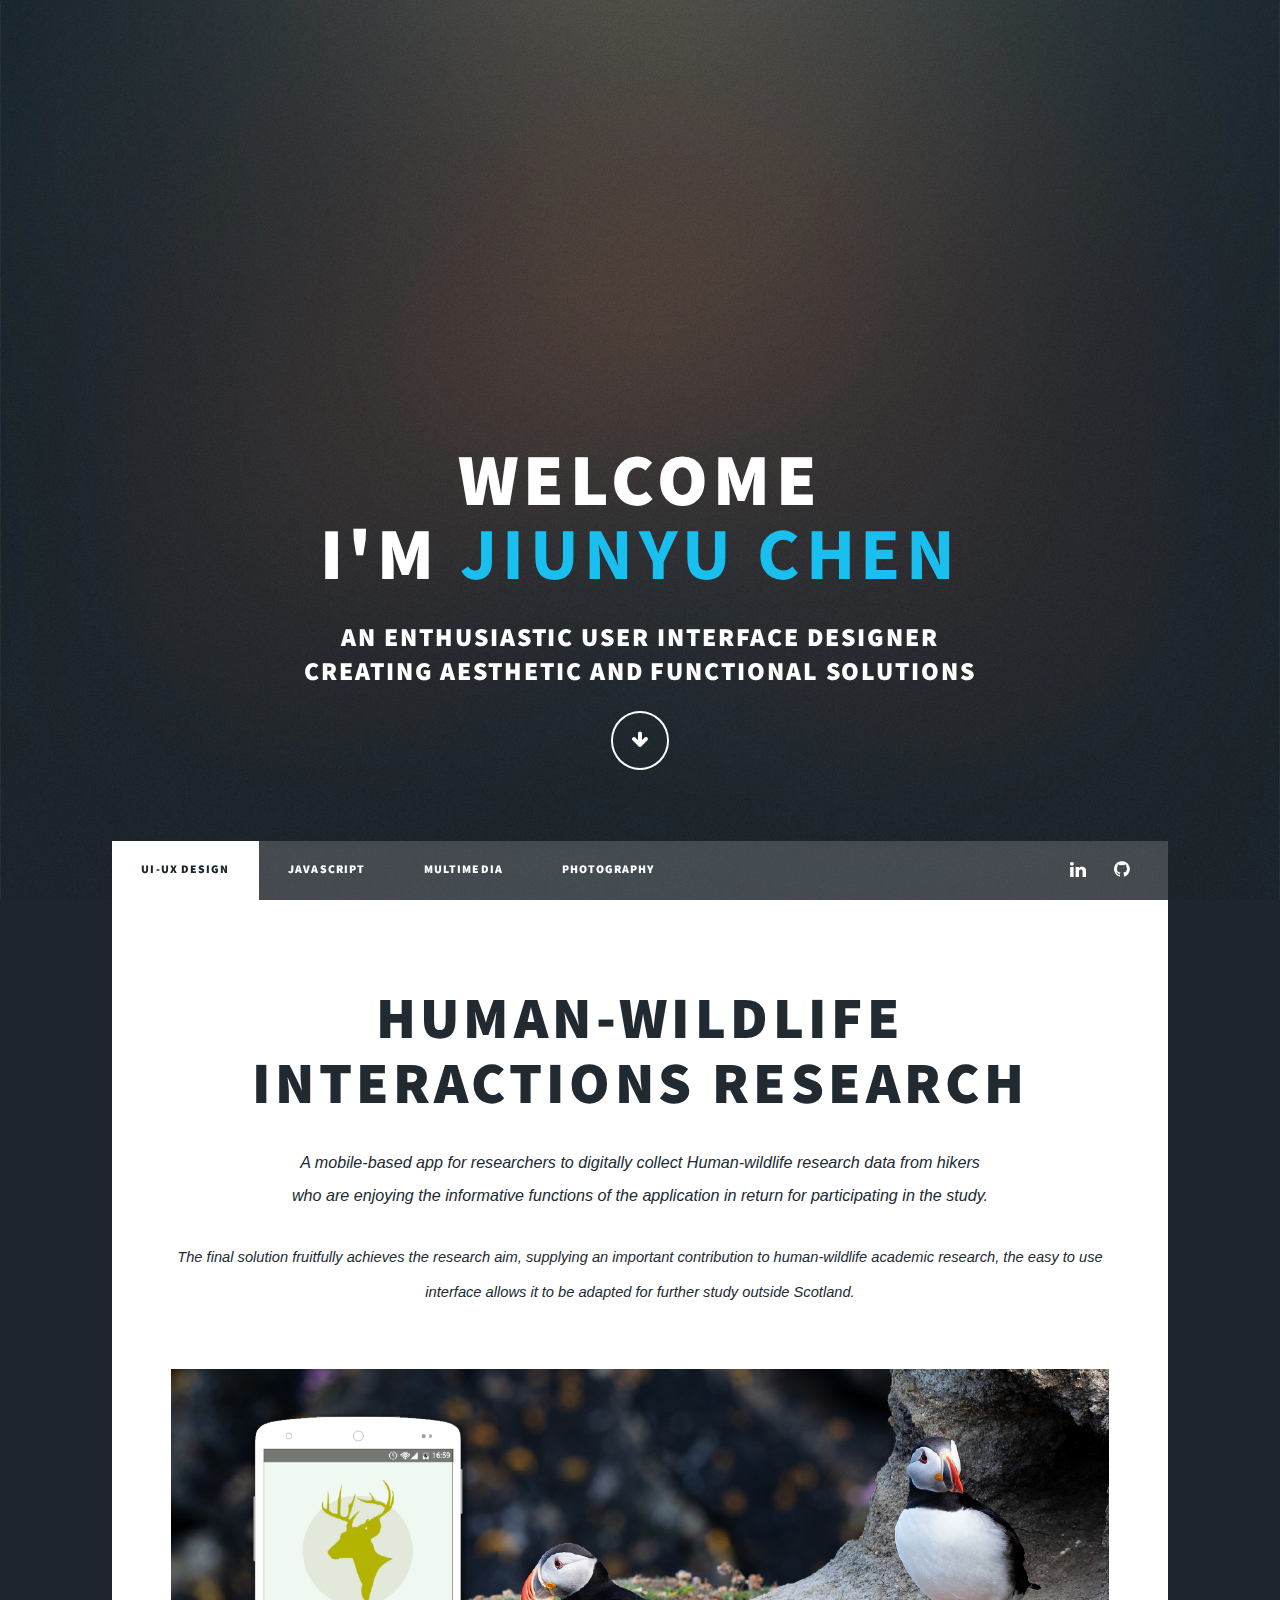
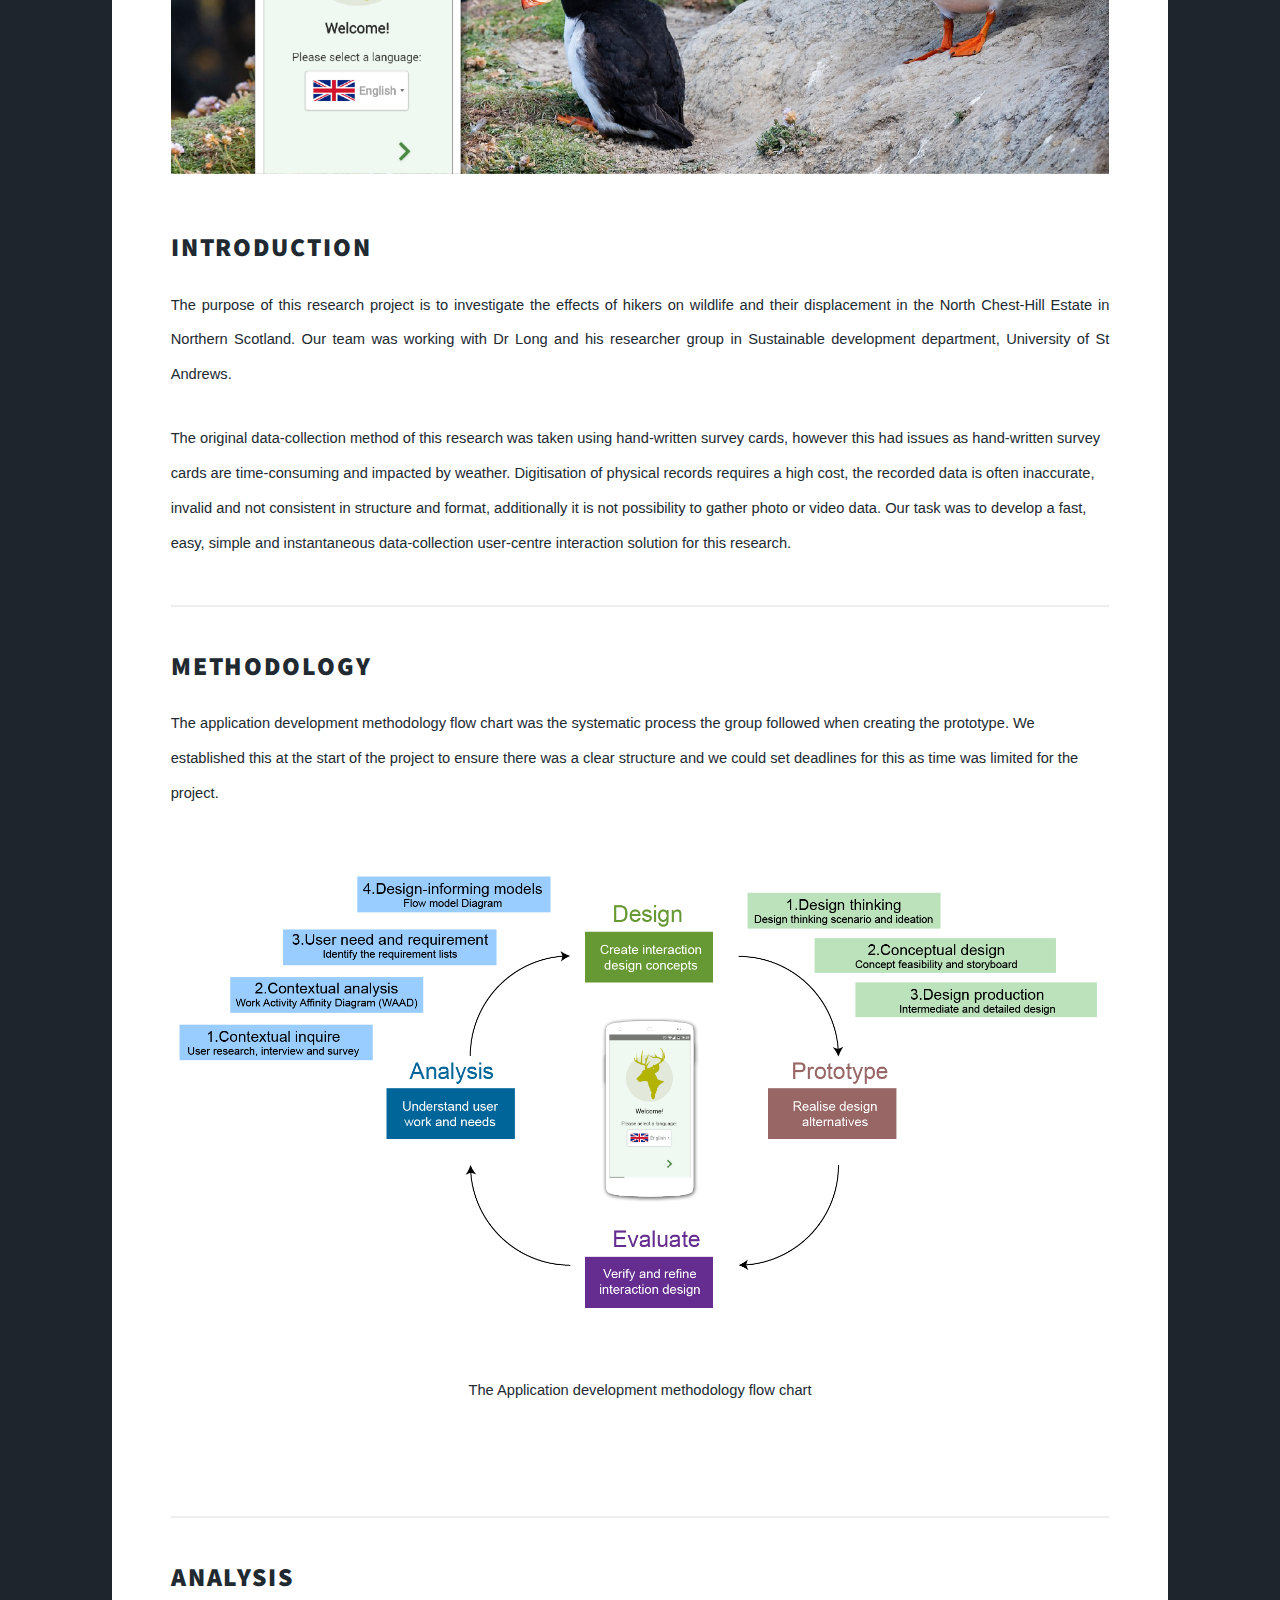
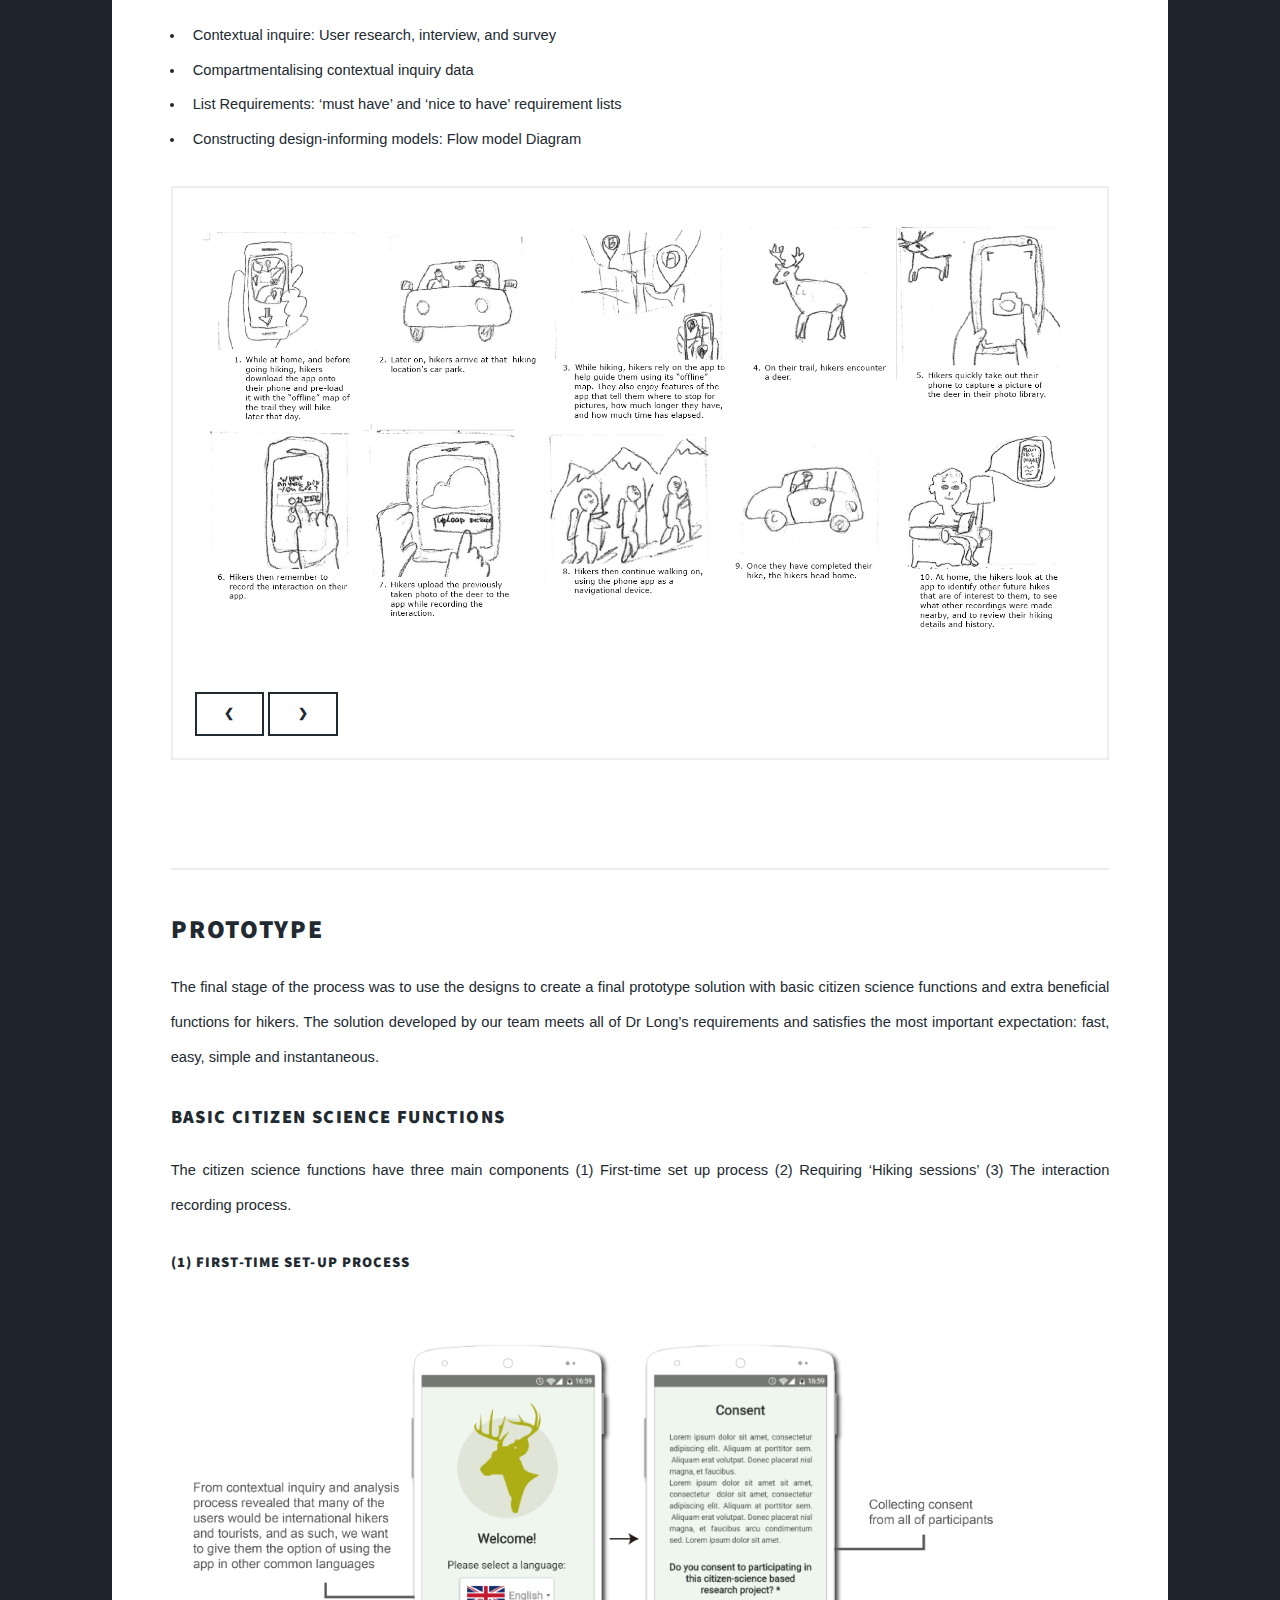
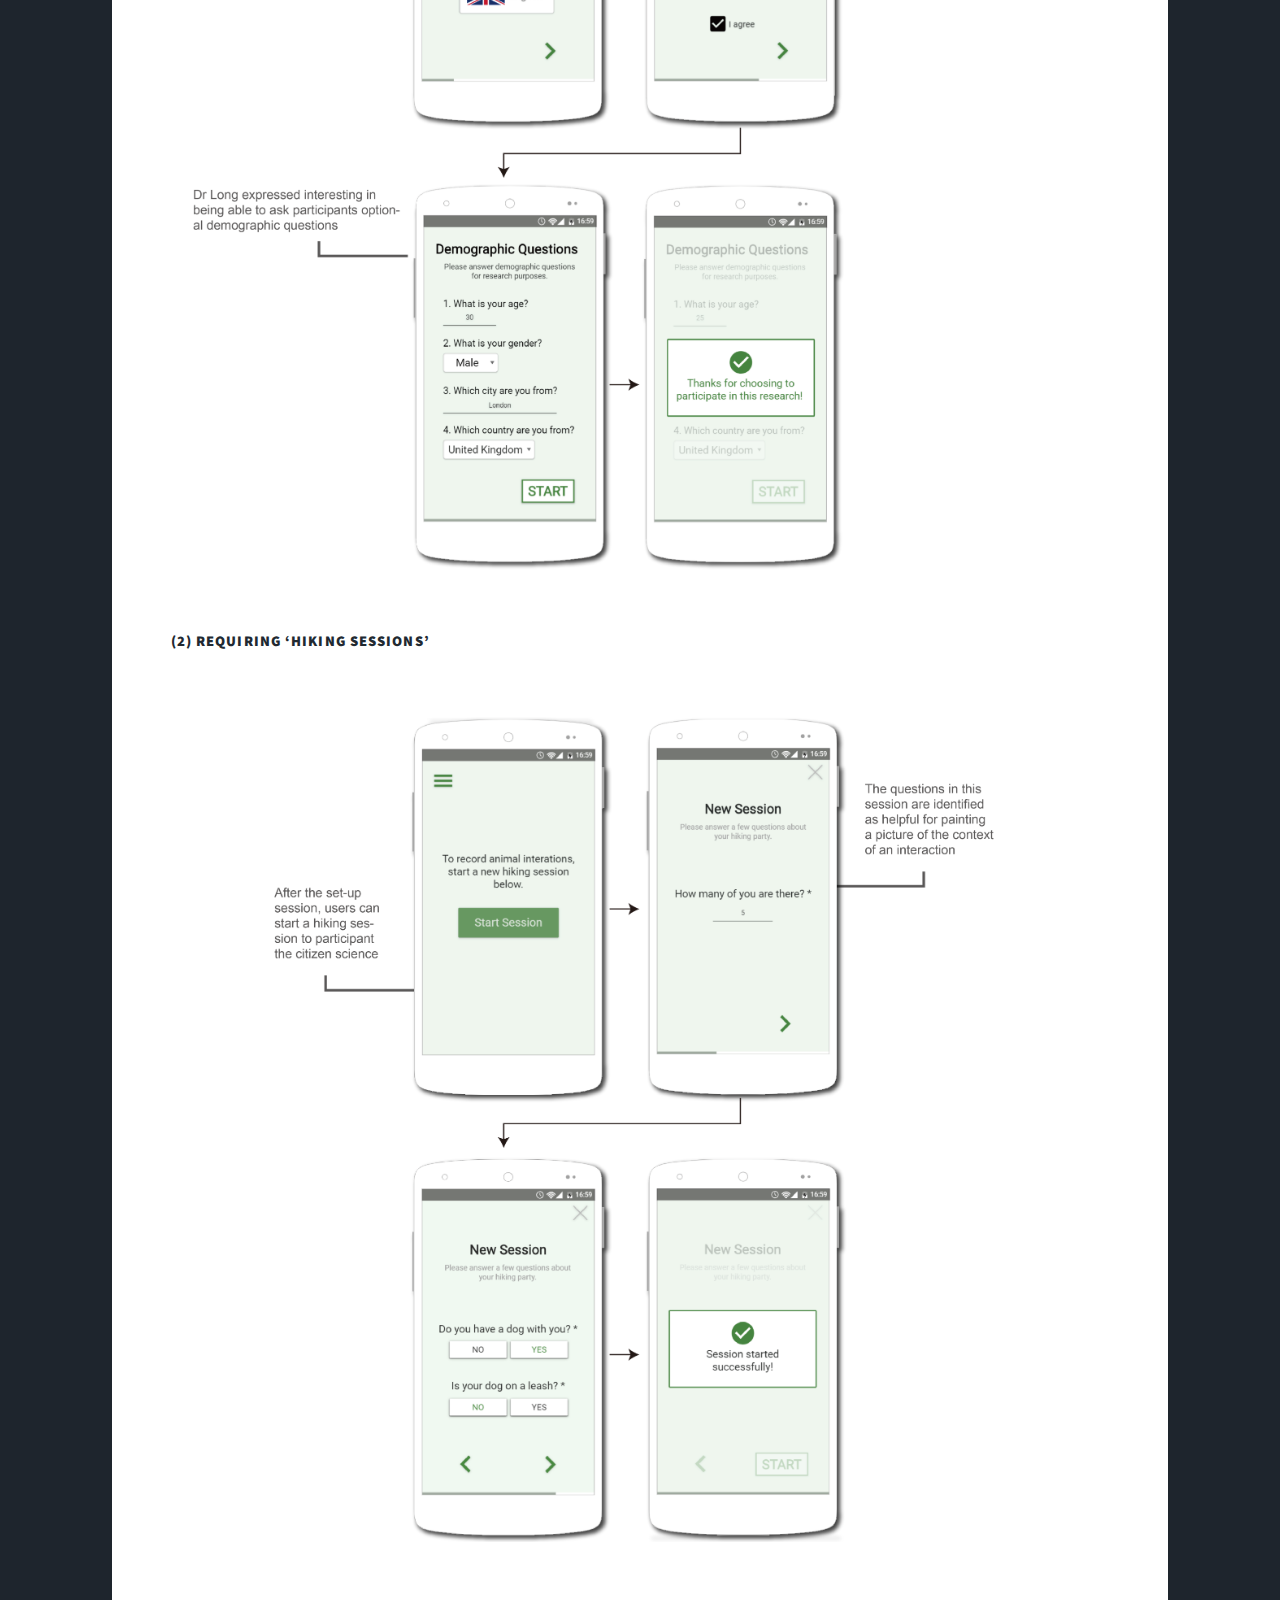
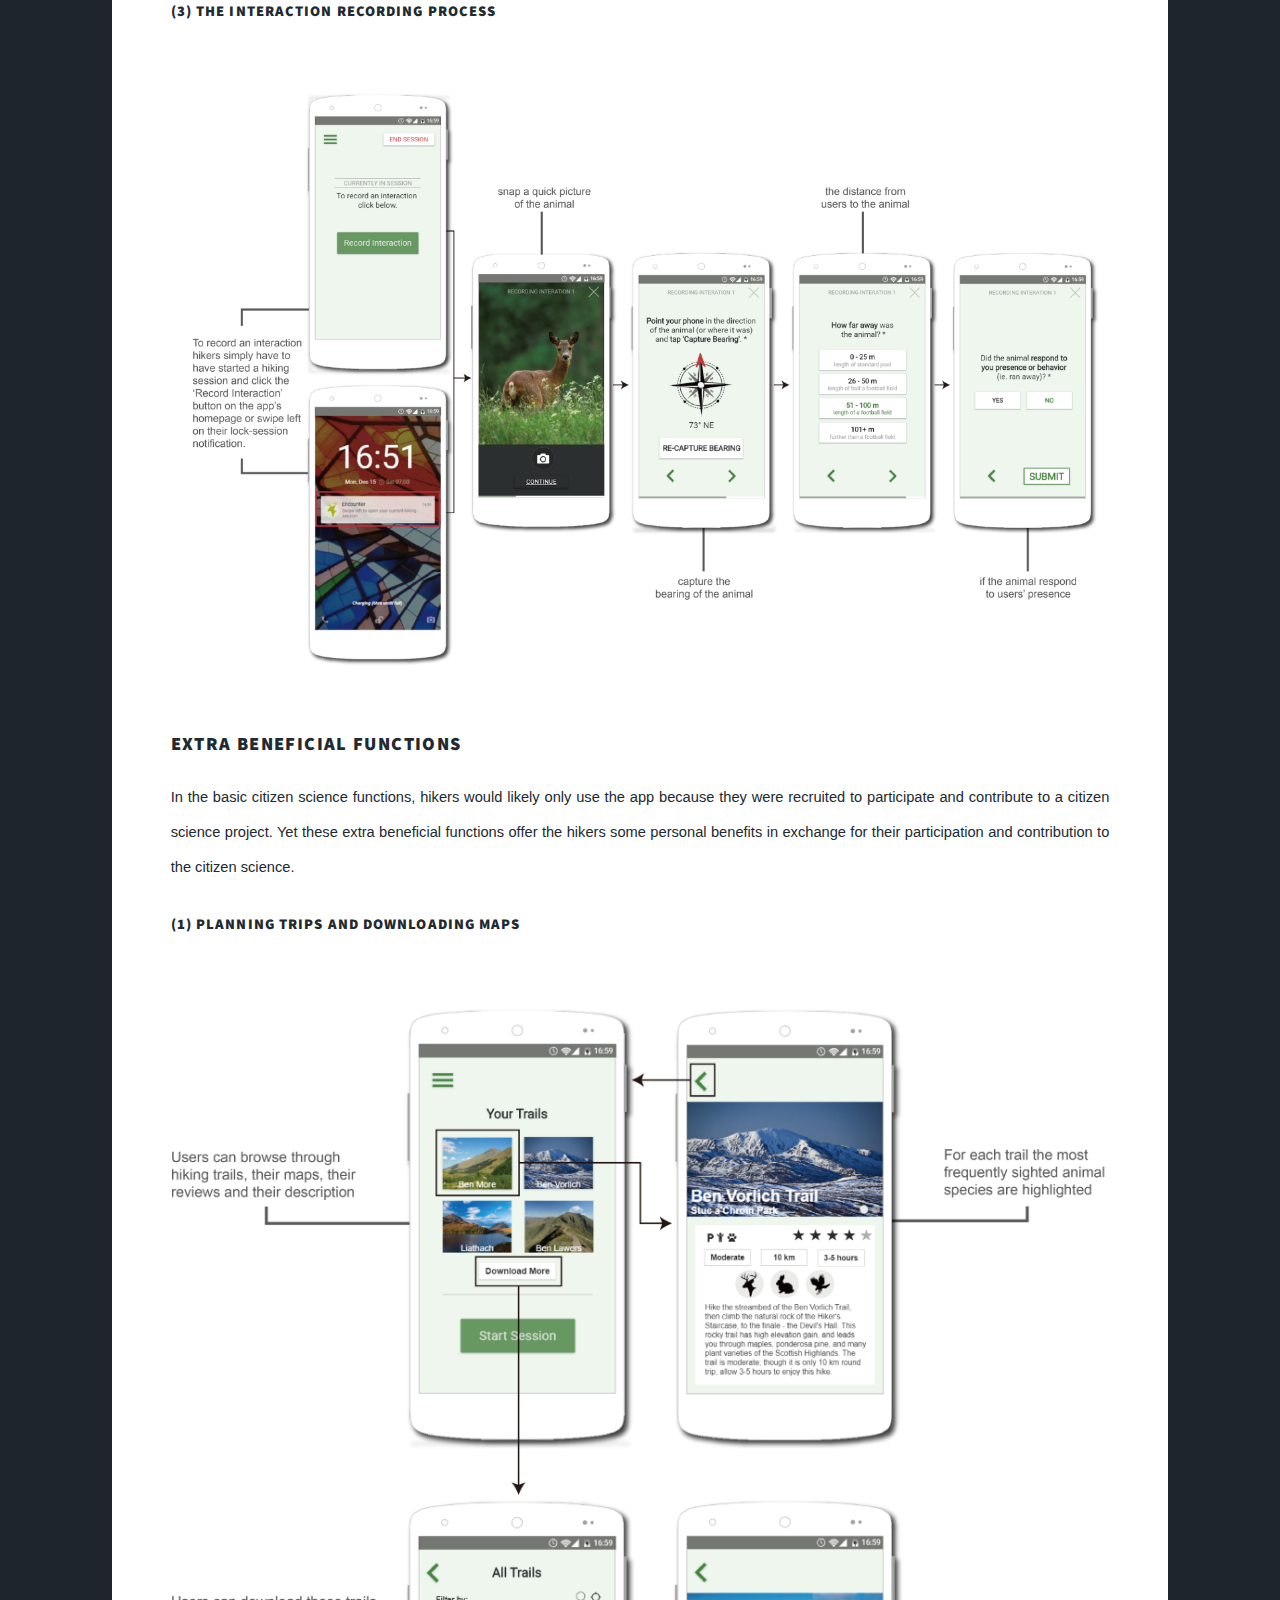
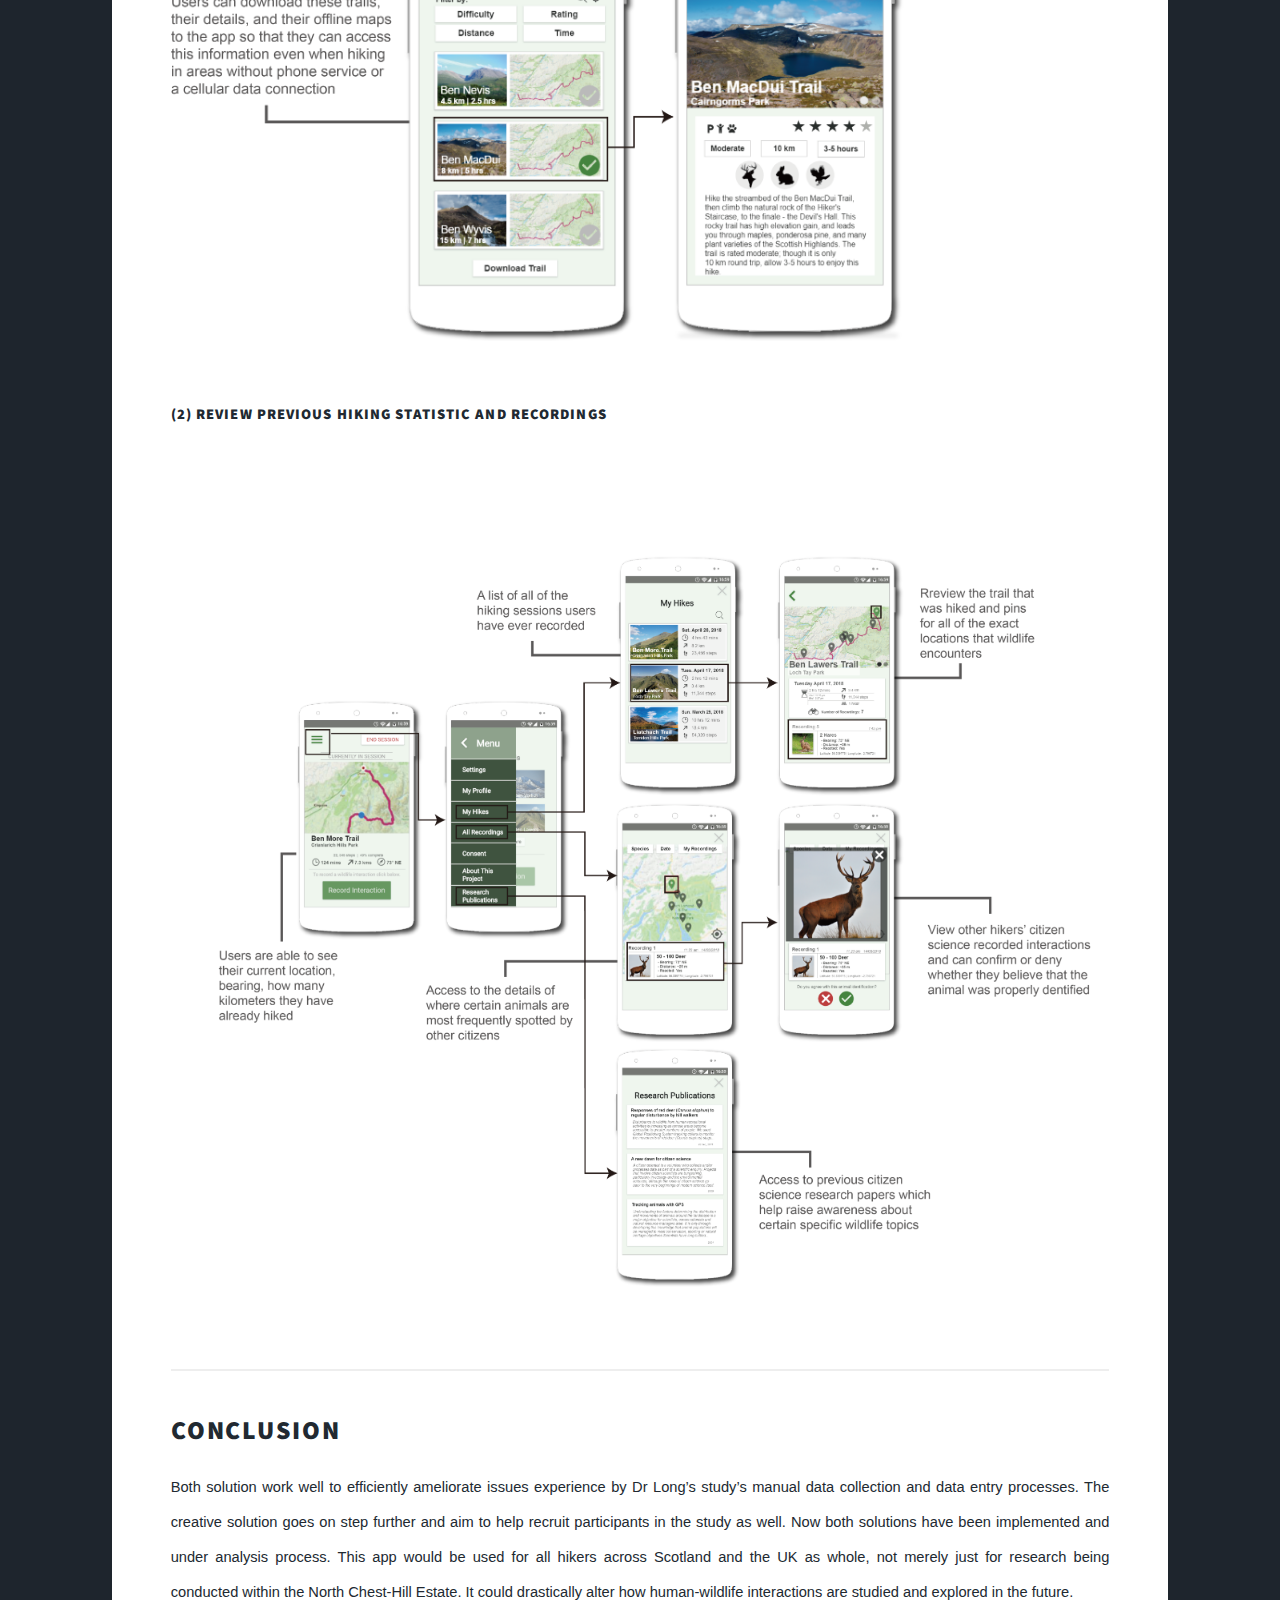
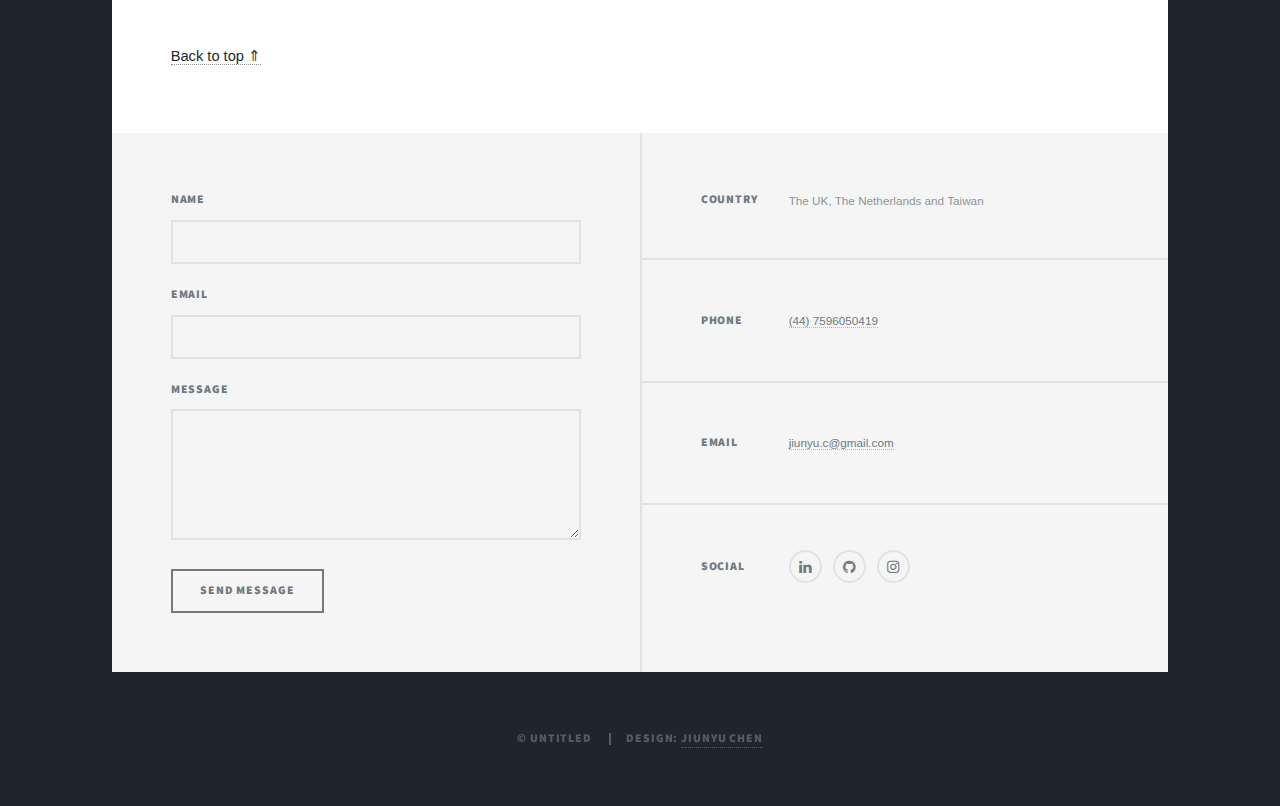
<file: index.html>
<!DOCTYPE HTML>
<html>

  <head>
    <title>Jiunyu Chen</title>
    <meta charset="utf-8" />
    <meta name="viewport" content="width=device-width, initial-scale=1, user-scalable=no" />
    <link rel="stylesheet" href="assets/css/main.css" />
    <link rel="stylesheet" href="assets/css/slideshow.css" />
    <style>
      .mySlides {
        display: none;
      }

    </style>
    <noscript>
      <link rel="stylesheet" href="assets/css/noscript.css" /></noscript>
  </head>

  <body class="is-preload">

    <!-- Wrapper -->
    <div id="wrapper" class="fade-in">

      <!-- Intro -->
      <div id="intro">
        <h1>Welcome <br>I'm <span style="color:#18bfef ;font-weight:bold">Jiunyu Chen</span></h1>
        <h2>an Enthusiastic User Interface Designer<br>
          creating aesthetic and functional Solutions</h2>

        <ul class="actions">
          <li><a href="#header" class="button icon solo fa-arrow-down scrolly">Continue</a></li>
        </ul>
      </div>

      <!-- Header -->
      <header id="header">
        <a href="index.html" class="logo">Jiunyu Chen</a>
      </header>

      <!-- Nav -->
      <nav id="nav">
        <ul class="links">
          <li class="active"><a href="index.html">UI-UX Design</a></li>
          <li><a href="javascript.html">Javascript</a></li>
          <li><a href="multimedia.html">Multimedia</a></li>
          <li><a href="photography.html">Photography</a></li>
        </ul>
        <ul class="icons">
          <li><a target="_blank" rel="noopener noreferrer" href="https://linkedin.com/in/jiunyu-chen-2b5076152" class="icon fa-linkedin "><span class="label">linkdin</span></a></li>
          <li><a target="_blank" rel="noopener noreferrer" href="https://github.com/jiunyuchen" class="icon fa-github"><span class="label">GitHub</span></a></li>
        </ul>
      </nav>

      <!-- Main -->
      <div id="main">
        <!-- Post -->
        <section class="post">
          <header class="major">
            <h1>HUMAN-WILDLIFE<br />
              INTERACTIONS RESEARCH</h1>
            <p>A mobile-based app for researchers to digitally collect Human-wildlife research data from hikers <br>
              who are enjoying the informative functions of the application in return for participating in the study.</p>
            <p>The final solution fruitfully achieves the research aim, supplying an important contribution to human-wildlife academic research,
              the easy to use interface allows it to be adapted for further study outside Scotland.</p>
            <div class="image main"><img src="images/UI-UX banner.png" alt="" /></div>
          </header>

          <!-- Text stuff -->
          <h2>Introduction</h2>
          <p>The purpose of this research project is to investigate the effects of hikers on wildlife and their
            displacement in the North Chest-Hill Estate in Northern Scotland. Our team was working with Dr Long
            and his researcher group in Sustainable development department, University of St Andrews.</p>
          <p></p>The original data-collection method of this research was taken using hand-written survey cards,
          however this had issues as hand-written survey cards are time-consuming and impacted by weather.
          Digitisation of physical records requires a high cost, the recorded data is often inaccurate, invalid and
          not consistent in structure and format, additionally it is not possibility to gather photo or video data. Our task was to develop a fast, easy, simple and instantaneous data-collection user-centre interaction
          solution for this research.</p>
          <hr />

          <h2>Methodology</h2>
          The application development methodology flow chart was the systematic process the group followed
          when creating the prototype. We established this at the start of the project to ensure there was a clear
          structure and we could set deadlines for this as time was limited for the project.

          <div class="image main"><img src="images/lifecycle.png" alt="The Application development methodology flow chart" /></div>
          <p class="aligncenter">The Application development methodology flow chart</p>
          <br>
          <hr />
          <h2>Analysis</h2>
          <ul>
            <li>Contextual inquire: User research, interview, and survey</li>
            <li>Compartmentalising contextual inquiry data</li>
            <li>List Requirements: ‘must have’ and ‘nice to have’ requirement lists</li>
            <li>Constructing design-informing models: Flow model Diagram</li>
          </ul>
          <div class="box">
            <div class="w3-content w3-display-container">
              <img class="mySlides" src="images/Storyboard.png" style="width:100%">
              <img class="mySlides" src="images/Prototyping Detail Sketches & Palette.png" style="width:100%">
              <button class="w3-button w3-black w3-display-left" onclick="plusDivs(-1)">&#10094;</button>
              <button class="w3-button w3-black w3-display-right" onclick="plusDivs(1)">&#10095;</button>
            </div>

            <script>
              var slideIndex = 1;
              showDivs(slideIndex);

              function plusDivs(n) {
                showDivs(slideIndex += n);
              }

              function showDivs(n) {
                var i;
                var x = document.getElementsByClassName("mySlides");
                if (n > x.length) {
                  slideIndex = 1
                }
                if (n < 1) {
                  slideIndex = x.length
                }
                for (i = 0; i < x.length; i++) {
                  x[i].style.display = "none";
                }
                x[slideIndex - 1].style.display = "block";
              }

            </script>
          </div>
          <br>
          <hr />

          <h2>Prototype</h2>
          <p>The final stage of the process was to use the designs to create a final prototype solution with basic
            citizen science functions and extra beneficial functions for hikers. The solution developed by our team
            meets all of Dr Long’s requirements and satisfies the most important expectation: fast, easy, simple and
            instantaneous.</p>
          <h3>Basic citizen science functions</h3>
          <p>The citizen science functions have three main components (1) First-time set up process (2) Requiring
            ‘Hiking sessions’ (3) The interaction recording process.</p>
          <h4>(1) First-time set-up process</h4>
          <div class="image main"><img src="images/basic_function1.png" alt="basic_function" /></div>
          <h4>(2) Requiring ‘hiking sessions’</h4>
          <div class="image main"><img src="images/basic_function2.png" alt="basic_function" /></div>
          <h4>(3) The interaction recording process</h4>
          <div class="image main"><img src="images/basic_function3.png" alt="basic_function" /></div>
          <h3>Extra beneficial functions</h3>
          <p>In the basic citizen science functions, hikers would likely only use the app because they were recruited
            to participate and contribute to a citizen science project. Yet these extra beneficial functions offer the
            hikers some personal benefits in exchange for their participation and contribution to the citizen science.</p>
          <h4>(1) Planning trips and downloading maps</h4>
          <div class="image main"><img src="images/extra_function1.png" alt="basic_function" /></div>
          <h4>(2) Review previous hiking statistic and recordings</h4>
          <div class="image main"><img src="images/extra_function2.png" alt="basic_function" /></div>


          <hr />
          <h2>Conclusion</h2>
          <p>
            Both solution work well to efficiently ameliorate issues experience by Dr Long’s study’s manual data collection and data entry processes. The creative solution goes on step further and aim to help recruit participants in the study as well. Now both solutions have been implemented and under analysis process. This app would be used for all hikers across Scotland and the UK as whole, not merely just for research being conducted within the North Chest-Hill Estate. It could drastically alter how human-wildlife interactions are studied and explored in the future.
          </p>
          <a href="#top">Back to top &uArr; </a>
      </div>

      <!-- Footer -->
      <footer id="footer">
        <section>
          <form method="post" action="mailto:jiunyu.c@gmail.com">
            <div class="fields">
              <div class="field">
                <label for="name">Name</label>
                <input type="text" name="name" id="name" />
              </div>
              <div class="field">
                <label for="email">Email</label>
                <input type="text" name="email" id="email" />
              </div>
              <div class="field">
                <label for="message">Message</label>
                <textarea name="message" id="message" rows="3"></textarea>
              </div>
            </div>
            <ul class="actions">
              <li><input type="submit" value="Send Message" /></li>
            </ul>
          </form>
        </section>
        <section class="split contact">
          <section class="alt">
            <h3>Country</h3>
            <p>The UK, The Netherlands and Taiwan
          </section>
          <section>
            <h3>Phone</h3>
            <p><a href="#">(44) 7596050419</a></p>
          </section>
          <section>
            <h3>Email</h3>
            <p><a href="mailto:jiunyu.c@gmail.com">jiunyu.c@gmail.com</a></p>
          </section>
          <section>
            <h3>Social</h3>
            <ul class="icons alt">
              <li><a target="_blank" rel="noopener noreferrer" href="https://linkedin.com/in/jiunyu-chen-2b5076152" class="icon fa-linkedin"><span class="label">linkdin</span></a></li>
              <li><a target="_blank" rel="noopener noreferrer" href="https://github.com/jiunyuchen" class="icon alt fa-github"><span class="label">GitHub</span></a></li>
              <li><a href="#" class="icon alt fa-instagram"><span class="label">Instagram</span></a></li>
            </ul>
          </section>
        </section>
      </footer>

      <!-- Copyright -->
      <div id="copyright">
        <ul>
          <li>&copy; Untitled</li>
          <li>Design: <a href="#">Jiunyu Chen</a></li>
        </ul>
      </div>



      <!-- Scripts -->
      <script src="assets/js/jquery.min.js"></script>
      <script src="assets/js/jquery.scrollex.min.js"></script>
      <script src="assets/js/jquery.scrolly.min.js"></script>
      <script src="assets/js/browser.min.js"></script>
      <script src="assets/js/breakpoints.min.js"></script>
      <script src="assets/js/util.js"></script>
      <script src="assets/js/main.js"></script>

  </body>

</html>
</file>
<file: assets/css/slideshow.css>
.iframe-container {
    overflow: hidden;
    padding-top: 56.25%;
    position: relative;
  }
   
  .iframe-container iframe {
     border: 0;
     height: 100%;
     left: 0;
     position: absolute;
     top: 0;
     width: 100%;
  }
   
  /* 4x3 Aspect Ratio */
  .iframe-container-4x3 {
    padding-top: 75%;
  }

  * {box-sizing: border-box}
  body {font-family: Verdana, sans-serif; margin:0}
  .mySlides {display: none}
  img {vertical-align: middle;}
  
  /* Slideshow container */
  .slideshow-container {
    max-width: 1000px;
    position: relative;
    margin: auto;
  }
  
  /* Next & previous buttons */
  .prev, .next {
    cursor: pointer;
    position: absolute;
    top: 50%;
    width: auto;
    padding: 16px;
    margin-top: -22px;
    color: white;
    font-weight: bold;
    font-size: 18px;
    transition: 0.6s ease;
    border-radius: 0 3px 3px 0;
    user-select: none;
  }
  
  /* Position the "next button" to the right */
  .next {
    right: 0;
    border-radius: 3px 0 0 3px;
  }
  
  /* On hover, add a black background color with a little bit see-through */
  .prev:hover, .next:hover {
    background-color: rgba(0,0,0,0.8);
  }
  
  /* Caption text */
  .text {
    color: #f2f2f2;
    font-size: 15px;
    padding: 8px 12px;
    position: absolute;
    bottom: 8px;
    width: 100%;
    text-align: center;
  }
  
  /* Number text (1/3 etc) */
  .numbertext {
    color: #f2f2f2;
    font-size: 12px;
    padding: 8px 12px;
    position: absolute;
    top: 0;
  }
  
  /* The dots/bullets/indicators */
  .dot {
    cursor: pointer;
    height: 15px;
    width: 15px;
    margin: 0 2px;
    background-color: #bbb;
    border-radius: 50%;
    display: inline-block;
    transition: background-color 0.6s ease;
  }
  
  .active, .dot:hover {
    background-color: #717171;
  }
  
  /* Fading animation */
  .fade {
    -webkit-animation-name: fade;
    -webkit-animation-duration: 1.5s;
    animation-name: fade;
    animation-duration: 1.5s;
  }
  
  @-webkit-keyframes fade {
    from {opacity: .4} 
    to {opacity: 1}
  }
  
  @keyframes fade {
    from {opacity: .4} 
    to {opacity: 1}
  }
  
  /* On smaller screens, decrease text size */
  @media only screen and (max-width: 300px) {
    .prev, .next,.text {font-size: 11px}
  }


.aligncenter {
    text-align:center;
}
</file>
<file: assets/css/main.css>
@import url(font-awesome.min.css);
@import url("https://fonts.googleapis.com/css?family=Merriweather:300,700,300italic,700italic|Source+Sans+Pro:900");


s

html, body, div, span, applet, object,
iframe, h1, h2, h3, h4, h5, h6, p, blockquote,
pre, a, abbr, acronym, address, big, cite,
code, del, dfn, em, img, ins, kbd, q, s, samp,
small, strike, strong, sub, sup, tt, var, b,
u, i, center, dl, dt, dd, ol, ul, li, fieldset,
form, label, legend, table, caption, tbody,
tfoot, thead, tr, th, td, article, aside,
canvas, details, embed, figure, figcaption,
footer, header, hgroup, menu, nav, output, ruby,
section, summary, time, mark, audio, video {
	margin: 0;
	padding: 0;
	border: 0;
	font-size: 100%;
	font: inherit;
	vertical-align: baseline;}

article, aside, details, figcaption, figure,
footer, header, hgroup, menu, nav, section {
	display: block;}


body {
	line-height: 1;
}

.aligncenter {
    text-align:center;
}

ol, ul {
	list-style: none;
}

blockquote, q {
	quotes: none;
}

	blockquote:before, blockquote:after, q:before, q:after {
		content: '';
		content: none;
	}

table {
	border-collapse: collapse;
	border-spacing: 0;
}

body {
	-webkit-text-size-adjust: none;
}

mark {
	background-color: transparent;
	color: inherit;
}

input::-moz-focus-inner {
	border: 0;
	padding: 0;
}

input, select, textarea {
	-moz-appearance: none;
	-webkit-appearance: none;
	-ms-appearance: none;
	appearance: none;
}

/* Basic */

	@-ms-viewport {
		width: device-width;
	}

	body {
		-ms-overflow-style: scrollbar;
	}

	@media screen and (max-width: 480px) {

		html, body {
			min-width: 320px;
		}

	}

	html {
		box-sizing: border-box;
	}

	*, *:before, *:after {
		box-sizing: inherit;
	}

	body {
		background-color: #1e252d;
	}

		body.is-preload *, body.is-preload *:before, body.is-preload *:after {
			-moz-animation: none !important;
			-webkit-animation: none !important;
			-ms-animation: none !important;
			animation: none !important;
			-moz-transition: none !important;
			-webkit-transition: none !important;
			-ms-transition: none !important;
			transition: none !important;
		}

/* Type */

	html {
		font-size: 16pt;
	}

		@media screen and (max-width: 1680px) {

			html {
				font-size: 12pt;
			}

		}

		@media screen and (max-width: 1280px) {

			html {
				font-size: 11pt;
			}

		}

		@media screen and (max-width: 360px) {

			html {
				font-size: 10pt;
			}

		}

	body {
		color: #212931;
	}

	body, input, select, textarea {
		font-family: "Merriweather", Georgia, serif;
		font-weight: 300;
		font-size: 1rem;
		line-height: 2.375;
	}

	a {
		-moz-transition: color 0.2s ease-in-out, background-color 0.2s ease-in-out, border-color 0.2s ease-in-out, box-shadow 0.2s ease-in-out;
		-webkit-transition: color 0.2s ease-in-out, background-color 0.2s ease-in-out, border-color 0.2s ease-in-out, box-shadow 0.2s ease-in-out;
		-ms-transition: color 0.2s ease-in-out, background-color 0.2s ease-in-out, border-color 0.2s ease-in-out, box-shadow 0.2s ease-in-out;
		transition: color 0.2s ease-in-out, background-color 0.2s ease-in-out, border-color 0.2s ease-in-out, box-shadow 0.2s ease-in-out;
		border-bottom: dotted 1px;
		text-decoration: none;
	}

		a:hover {
			border-bottom-color: transparent;
		}

	strong, b {
		font-weight: 600;
	}

	em, i {
		font-style: italic;
	}

	p {
		text-align: justify;
		margin: 0 0 2rem 0;
	}

	h1, h2, h3, h4, h5, h6 {
		font-family: "Source Sans Pro", Helvetica, sans-serif;
		font-weight: 900;
		line-height: 1.5;
		letter-spacing: 0.075em;
		text-transform: uppercase;
		margin: 0 0 1rem 0;
	}

		h1 a, h2 a, h3 a, h4 a, h5 a, h6 a {
			border-bottom: 0;
			color: inherit;
			text-decoration: none;
		}

	h1 {
		font-size: 4rem;
		line-height: 1.1;
		margin: 0 0 2rem 0;
	}

	h2 {
		font-size: 1.75rem;
		line-height: 1.3;
		margin: 0 0 1.5rem 0;
	}

	h3 {
		font-size: 1.25rem;
		margin: 0 0 1.5rem 0;
	}

	h4 {
		font-size: 1rem;
	}

	h5 {
		font-size: 0.9rem;
	}

	h6 {
		font-size: 0.8rem;
	}

	sub {
		font-size: 0.8rem;
		position: relative;
		top: 0.5rem;
	}

	sup {
		font-size: 0.8rem;
		position: relative;
		top: -0.5rem;
	}

	blockquote {
		border-left: solid 4px;
		font-style: italic;
		margin: 0 0 2rem 0;
		padding: 0.5rem 0 0.5rem 2rem;
	}

	code {
		border: solid 2px;
		font-family: "Courier New", monospace;
		font-size: 0.9rem;
		margin: 0 0.25rem;
		padding: 0.25rem 0.65rem;
	}

	pre {
		-webkit-overflow-scrolling: touch;
		font-family: "Courier New", monospace;
		font-size: 0.9rem;
		margin: 0 0 2rem 0;
	}

		pre code {
			display: block;
			line-height: 1.75;
			padding: 1rem 1.5rem;
			overflow-x: auto;
		}

	hr {
		border: 0;
		border-bottom: solid 2px;
		margin: 3rem 0;
	}

		hr.major {
			margin: 5rem 0;
		}

	.align-left {
		text-align: left;
	}

	.align-center {
		text-align: center;
	}

	.align-right {
		text-align: right;
	}

	input, select, textarea {
		color: #212931;
	}

	a {
		color: #212931;
		border-bottom-color: rgba(33, 41, 49, 0.5);
	}

		a:hover {
			border-bottom-color: transparent;
			color: #18bfef !important;
		}

	strong, b {
		color: #212931;
	}

	h1, h2, h3, h4, h5, h6 {
		color: #212931;
	}

	blockquote {
		border-left-color: #eeeeee;
	}

	code {
		background: rgba(220, 220, 220, 0.25);
		border-color: #eeeeee;
	}

	hr {
		border-bottom-color: #eeeeee;
	}

/* Row */

	.row {
		display: flex;
		flex-wrap: wrap;
		box-sizing: border-box;
		align-items: stretch;
	}

		.row > * {
			box-sizing: border-box;
		}

		.row.gtr-uniform > * > :last-child {
			margin-bottom: 0;
		}

		.row.aln-left {
			justify-content: flex-start;
		}

		.row.aln-center {
			justify-content: center;
		}

		.row.aln-right {
			justify-content: flex-end;
		}

		.row.aln-top {
			align-items: flex-start;
		}

		.row.aln-middle {
			align-items: center;
		}

		.row.aln-bottom {
			align-items: flex-end;
		}

		.row > .imp {
			order: -1;
		}

		.row > .col-1 {
			width: 8.3333333333%;
		}

		.row > .off-1 {
			margin-left: 8.3333333333%;
		}

		.row > .col-2 {
			width: 16.6666666667%;
		}

		.row > .off-2 {
			margin-left: 16.6666666667%;
		}

		.row > .col-3 {
			width: 25%;
		}

		.row > .off-3 {
			margin-left: 25%;
		}

		.row > .col-4 {
			width: 33.3333333333%;
		}

		.row > .off-4 {
			margin-left: 33.3333333333%;
		}

		.row > .col-5 {
			width: 41.6666666667%;
		}

		.row > .off-5 {
			margin-left: 41.6666666667%;
		}

		.row > .col-6 {
			width: 50%;
		}

		.row > .off-6 {
			margin-left: 50%;
		}

		.row > .col-7 {
			width: 58.3333333333%;
		}

		.row > .off-7 {
			margin-left: 58.3333333333%;
		}

		.row > .col-8 {
			width: 66.6666666667%;
		}

		.row > .off-8 {
			margin-left: 66.6666666667%;
		}

		.row > .col-9 {
			width: 75%;
		}

		.row > .off-9 {
			margin-left: 75%;
		}

		.row > .col-10 {
			width: 83.3333333333%;
		}

		.row > .off-10 {
			margin-left: 83.3333333333%;
		}

		.row > .col-11 {
			width: 91.6666666667%;
		}

		.row > .off-11 {
			margin-left: 91.6666666667%;
		}

		.row > .col-12 {
			width: 100%;
		}

		.row > .off-12 {
			margin-left: 100%;
		}

		.row.gtr-0 {
			margin-top: 0;
			margin-left: 0rem;
		}

			.row.gtr-0 > * {
				padding: 0 0 0 0rem;
			}

			.row.gtr-0.gtr-uniform {
				margin-top: 0rem;
			}

				.row.gtr-0.gtr-uniform > * {
					padding-top: 0rem;
				}

		.row.gtr-25 {
			margin-top: 0;
			margin-left: -0.375rem;
		}

			.row.gtr-25 > * {
				padding: 0 0 0 0.375rem;
			}

			.row.gtr-25.gtr-uniform {
				margin-top: -0.375rem;
			}

				.row.gtr-25.gtr-uniform > * {
					padding-top: 0.375rem;
				}

		.row.gtr-50 {
			margin-top: 0;
			margin-left: -0.75rem;
		}

			.row.gtr-50 > * {
				padding: 0 0 0 0.75rem;
			}

			.row.gtr-50.gtr-uniform {
				margin-top: -0.75rem;
			}

				.row.gtr-50.gtr-uniform > * {
					padding-top: 0.75rem;
				}

		.row {
			margin-top: 0;
			margin-left: -1.5rem;
		}

			.row > * {
				padding: 0 0 0 1.5rem;
			}

			.row.gtr-uniform {
				margin-top: -1.5rem;
			}

				.row.gtr-uniform > * {
					padding-top: 1.5rem;
				}

		.row.gtr-150 {
			margin-top: 0;
			margin-left: -2.25rem;
		}

			.row.gtr-150 > * {
				padding: 0 0 0 2.25rem;
			}

			.row.gtr-150.gtr-uniform {
				margin-top: -2.25rem;
			}

				.row.gtr-150.gtr-uniform > * {
					padding-top: 2.25rem;
				}

		.row.gtr-200 {
			margin-top: 0;
			margin-left: -3rem;
		}

			.row.gtr-200 > * {
				padding: 0 0 0 3rem;
			}

			.row.gtr-200.gtr-uniform {
				margin-top: -3rem;
			}

				.row.gtr-200.gtr-uniform > * {
					padding-top: 3rem;
				}

		@media screen and (max-width: 1680px) {

			.row {
				display: flex;
				flex-wrap: wrap;
				box-sizing: border-box;
				align-items: stretch;
			}

				.row > * {
					box-sizing: border-box;
				}

				.row.gtr-uniform > * > :last-child {
					margin-bottom: 0;
				}

				.row.aln-left {
					justify-content: flex-start;
				}

				.row.aln-center {
					justify-content: center;
				}

				.row.aln-right {
					justify-content: flex-end;
				}

				.row.aln-top {
					align-items: flex-start;
				}

				.row.aln-middle {
					align-items: center;
				}

				.row.aln-bottom {
					align-items: flex-end;
				}

				.row > .imp-xlarge {
					order: -1;
				}

				.row > .col-1-xlarge {
					width: 8.3333333333%;
				}

				.row > .off-1-xlarge {
					margin-left: 8.3333333333%;
				}

				.row > .col-2-xlarge {
					width: 16.6666666667%;
				}

				.row > .off-2-xlarge {
					margin-left: 16.6666666667%;
				}

				.row > .col-3-xlarge {
					width: 25%;
				}

				.row > .off-3-xlarge {
					margin-left: 25%;
				}

				.row > .col-4-xlarge {
					width: 33.3333333333%;
				}

				.row > .off-4-xlarge {
					margin-left: 33.3333333333%;
				}

				.row > .col-5-xlarge {
					width: 41.6666666667%;
				}

				.row > .off-5-xlarge {
					margin-left: 41.6666666667%;
				}

				.row > .col-6-xlarge {
					width: 50%;
				}

				.row > .off-6-xlarge {
					margin-left: 50%;
				}

				.row > .col-7-xlarge {
					width: 58.3333333333%;
				}

				.row > .off-7-xlarge {
					margin-left: 58.3333333333%;
				}

				.row > .col-8-xlarge {
					width: 66.6666666667%;
				}

				.row > .off-8-xlarge {
					margin-left: 66.6666666667%;
				}

				.row > .col-9-xlarge {
					width: 75%;
				}

				.row > .off-9-xlarge {
					margin-left: 75%;
				}

				.row > .col-10-xlarge {
					width: 83.3333333333%;
				}

				.row > .off-10-xlarge {
					margin-left: 83.3333333333%;
				}

				.row > .col-11-xlarge {
					width: 91.6666666667%;
				}

				.row > .off-11-xlarge {
					margin-left: 91.6666666667%;
				}

				.row > .col-12-xlarge {
					width: 100%;
				}

				.row > .off-12-xlarge {
					margin-left: 100%;
				}

				.row.gtr-0 {
					margin-top: 0;
					margin-left: 0rem;
				}

					.row.gtr-0 > * {
						padding: 0 0 0 0rem;
					}

					.row.gtr-0.gtr-uniform {
						margin-top: 0rem;
					}

						.row.gtr-0.gtr-uniform > * {
							padding-top: 0rem;
						}

				.row.gtr-25 {
					margin-top: 0;
					margin-left: -0.375rem;
				}

					.row.gtr-25 > * {
						padding: 0 0 0 0.375rem;
					}

					.row.gtr-25.gtr-uniform {
						margin-top: -0.375rem;
					}

						.row.gtr-25.gtr-uniform > * {
							padding-top: 0.375rem;
						}

				.row.gtr-50 {
					margin-top: 0;
					margin-left: -0.75rem;
				}

					.row.gtr-50 > * {
						padding: 0 0 0 0.75rem;
					}

					.row.gtr-50.gtr-uniform {
						margin-top: -0.75rem;
					}

						.row.gtr-50.gtr-uniform > * {
							padding-top: 0.75rem;
						}

				.row {
					margin-top: 0;
					margin-left: -1.5rem;
				}

					.row > * {
						padding: 0 0 0 1.5rem;
					}

					.row.gtr-uniform {
						margin-top: -1.5rem;
					}

						.row.gtr-uniform > * {
							padding-top: 1.5rem;
						}

				.row.gtr-150 {
					margin-top: 0;
					margin-left: -2.25rem;
				}

					.row.gtr-150 > * {
						padding: 0 0 0 2.25rem;
					}

					.row.gtr-150.gtr-uniform {
						margin-top: -2.25rem;
					}

						.row.gtr-150.gtr-uniform > * {
							padding-top: 2.25rem;
						}

				.row.gtr-200 {
					margin-top: 0;
					margin-left: -3rem;
				}

					.row.gtr-200 > * {
						padding: 0 0 0 3rem;
					}

					.row.gtr-200.gtr-uniform {
						margin-top: -3rem;
					}

						.row.gtr-200.gtr-uniform > * {
							padding-top: 3rem;
						}

		}

		@media screen and (max-width: 1280px) {

			.row {
				display: flex;
				flex-wrap: wrap;
				box-sizing: border-box;
				align-items: stretch;
			}

				.row > * {
					box-sizing: border-box;
				}

				.row.gtr-uniform > * > :last-child {
					margin-bottom: 0;
				}

				.row.aln-left {
					justify-content: flex-start;
				}

				.row.aln-center {
					justify-content: center;
				}

				.row.aln-right {
					justify-content: flex-end;
				}

				.row.aln-top {
					align-items: flex-start;
				}

				.row.aln-middle {
					align-items: center;
				}

				.row.aln-bottom {
					align-items: flex-end;
				}

				.row > .imp-large {
					order: -1;
				}

				.row > .col-1-large {
					width: 8.3333333333%;
				}

				.row > .off-1-large {
					margin-left: 8.3333333333%;
				}

				.row > .col-2-large {
					width: 16.6666666667%;
				}

				.row > .off-2-large {
					margin-left: 16.6666666667%;
				}

				.row > .col-3-large {
					width: 25%;
				}

				.row > .off-3-large {
					margin-left: 25%;
				}

				.row > .col-4-large {
					width: 33.3333333333%;
				}

				.row > .off-4-large {
					margin-left: 33.3333333333%;
				}

				.row > .col-5-large {
					width: 41.6666666667%;
				}

				.row > .off-5-large {
					margin-left: 41.6666666667%;
				}

				.row > .col-6-large {
					width: 50%;
				}

				.row > .off-6-large {
					margin-left: 50%;
				}

				.row > .col-7-large {
					width: 58.3333333333%;
				}

				.row > .off-7-large {
					margin-left: 58.3333333333%;
				}

				.row > .col-8-large {
					width: 66.6666666667%;
				}

				.row > .off-8-large {
					margin-left: 66.6666666667%;
				}

				.row > .col-9-large {
					width: 75%;
				}

				.row > .off-9-large {
					margin-left: 75%;
				}

				.row > .col-10-large {
					width: 83.3333333333%;
				}

				.row > .off-10-large {
					margin-left: 83.3333333333%;
				}

				.row > .col-11-large {
					width: 91.6666666667%;
				}

				.row > .off-11-large {
					margin-left: 91.6666666667%;
				}

				.row > .col-12-large {
					width: 100%;
				}

				.row > .off-12-large {
					margin-left: 100%;
				}

				.row.gtr-0 {
					margin-top: 0;
					margin-left: 0rem;
				}

					.row.gtr-0 > * {
						padding: 0 0 0 0rem;
					}

					.row.gtr-0.gtr-uniform {
						margin-top: 0rem;
					}

						.row.gtr-0.gtr-uniform > * {
							padding-top: 0rem;
						}

				.row.gtr-25 {
					margin-top: 0;
					margin-left: -0.375rem;
				}

					.row.gtr-25 > * {
						padding: 0 0 0 0.375rem;
					}

					.row.gtr-25.gtr-uniform {
						margin-top: -0.375rem;
					}

						.row.gtr-25.gtr-uniform > * {
							padding-top: 0.375rem;
						}

				.row.gtr-50 {
					margin-top: 0;
					margin-left: -0.75rem;
				}

					.row.gtr-50 > * {
						padding: 0 0 0 0.75rem;
					}

					.row.gtr-50.gtr-uniform {
						margin-top: -0.75rem;
					}

						.row.gtr-50.gtr-uniform > * {
							padding-top: 0.75rem;
						}

				.row {
					margin-top: 0;
					margin-left: -1.5rem;
				}

					.row > * {
						padding: 0 0 0 1.5rem;
					}

					.row.gtr-uniform {
						margin-top: -1.5rem;
					}

						.row.gtr-uniform > * {
							padding-top: 1.5rem;
						}

				.row.gtr-150 {
					margin-top: 0;
					margin-left: -2.25rem;
				}

					.row.gtr-150 > * {
						padding: 0 0 0 2.25rem;
					}

					.row.gtr-150.gtr-uniform {
						margin-top: -2.25rem;
					}

						.row.gtr-150.gtr-uniform > * {
							padding-top: 2.25rem;
						}

				.row.gtr-200 {
					margin-top: 0;
					margin-left: -3rem;
				}

					.row.gtr-200 > * {
						padding: 0 0 0 3rem;
					}

					.row.gtr-200.gtr-uniform {
						margin-top: -3rem;
					}

						.row.gtr-200.gtr-uniform > * {
							padding-top: 3rem;
						}

		}

		@media screen and (max-width: 980px) {

			.row {
				display: flex;
				flex-wrap: wrap;
				box-sizing: border-box;
				align-items: stretch;
			}

				.row > * {
					box-sizing: border-box;
				}

				.row.gtr-uniform > * > :last-child {
					margin-bottom: 0;
				}

				.row.aln-left {
					justify-content: flex-start;
				}

				.row.aln-center {
					justify-content: center;
				}

				.row.aln-right {
					justify-content: flex-end;
				}

				.row.aln-top {
					align-items: flex-start;
				}

				.row.aln-middle {
					align-items: center;
				}

				.row.aln-bottom {
					align-items: flex-end;
				}

				.row > .imp-medium {
					order: -1;
				}

				.row > .col-1-medium {
					width: 8.3333333333%;
				}

				.row > .off-1-medium {
					margin-left: 8.3333333333%;
				}

				.row > .col-2-medium {
					width: 16.6666666667%;
				}

				.row > .off-2-medium {
					margin-left: 16.6666666667%;
				}

				.row > .col-3-medium {
					width: 25%;
				}

				.row > .off-3-medium {
					margin-left: 25%;
				}

				.row > .col-4-medium {
					width: 33.3333333333%;
				}

				.row > .off-4-medium {
					margin-left: 33.3333333333%;
				}

				.row > .col-5-medium {
					width: 41.6666666667%;
				}

				.row > .off-5-medium {
					margin-left: 41.6666666667%;
				}

				.row > .col-6-medium {
					width: 50%;
				}

				.row > .off-6-medium {
					margin-left: 50%;
				}

				.row > .col-7-medium {
					width: 58.3333333333%;
				}

				.row > .off-7-medium {
					margin-left: 58.3333333333%;
				}

				.row > .col-8-medium {
					width: 66.6666666667%;
				}

				.row > .off-8-medium {
					margin-left: 66.6666666667%;
				}

				.row > .col-9-medium {
					width: 75%;
				}

				.row > .off-9-medium {
					margin-left: 75%;
				}

				.row > .col-10-medium {
					width: 83.3333333333%;
				}

				.row > .off-10-medium {
					margin-left: 83.3333333333%;
				}

				.row > .col-11-medium {
					width: 91.6666666667%;
				}

				.row > .off-11-medium {
					margin-left: 91.6666666667%;
				}

				.row > .col-12-medium {
					width: 100%;
				}

				.row > .off-12-medium {
					margin-left: 100%;
				}

				.row.gtr-0 {
					margin-top: 0;
					margin-left: 0rem;
				}

					.row.gtr-0 > * {
						padding: 0 0 0 0rem;
					}

					.row.gtr-0.gtr-uniform {
						margin-top: 0rem;
					}

						.row.gtr-0.gtr-uniform > * {
							padding-top: 0rem;
						}

				.row.gtr-25 {
					margin-top: 0;
					margin-left: -0.375rem;
				}

					.row.gtr-25 > * {
						padding: 0 0 0 0.375rem;
					}

					.row.gtr-25.gtr-uniform {
						margin-top: -0.375rem;
					}

						.row.gtr-25.gtr-uniform > * {
							padding-top: 0.375rem;
						}

				.row.gtr-50 {
					margin-top: 0;
					margin-left: -0.75rem;
				}

					.row.gtr-50 > * {
						padding: 0 0 0 0.75rem;
					}

					.row.gtr-50.gtr-uniform {
						margin-top: -0.75rem;
					}

						.row.gtr-50.gtr-uniform > * {
							padding-top: 0.75rem;
						}

				.row {
					margin-top: 0;
					margin-left: -1.5rem;
				}

					.row > * {
						padding: 0 0 0 1.5rem;
					}

					.row.gtr-uniform {
						margin-top: -1.5rem;
					}

						.row.gtr-uniform > * {
							padding-top: 1.5rem;
						}

				.row.gtr-150 {
					margin-top: 0;
					margin-left: -2.25rem;
				}

					.row.gtr-150 > * {
						padding: 0 0 0 2.25rem;
					}

					.row.gtr-150.gtr-uniform {
						margin-top: -2.25rem;
					}

						.row.gtr-150.gtr-uniform > * {
							padding-top: 2.25rem;
						}

				.row.gtr-200 {
					margin-top: 0;
					margin-left: -3rem;
				}

					.row.gtr-200 > * {
						padding: 0 0 0 3rem;
					}

					.row.gtr-200.gtr-uniform {
						margin-top: -3rem;
					}

						.row.gtr-200.gtr-uniform > * {
							padding-top: 3rem;
						}

		}

		@media screen and (max-width: 736px) {

			.row {
				display: flex;
				flex-wrap: wrap;
				box-sizing: border-box;
				align-items: stretch;
			}

				.row > * {
					box-sizing: border-box;
				}

				.row.gtr-uniform > * > :last-child {
					margin-bottom: 0;
				}

				.row.aln-left {
					justify-content: flex-start;
				}

				.row.aln-center {
					justify-content: center;
				}

				.row.aln-right {
					justify-content: flex-end;
				}

				.row.aln-top {
					align-items: flex-start;
				}

				.row.aln-middle {
					align-items: center;
				}

				.row.aln-bottom {
					align-items: flex-end;
				}

				.row > .imp-small {
					order: -1;
				}

				.row > .col-1-small {
					width: 8.3333333333%;
				}

				.row > .off-1-small {
					margin-left: 8.3333333333%;
				}

				.row > .col-2-small {
					width: 16.6666666667%;
				}

				.row > .off-2-small {
					margin-left: 16.6666666667%;
				}

				.row > .col-3-small {
					width: 25%;
				}

				.row > .off-3-small {
					margin-left: 25%;
				}

				.row > .col-4-small {
					width: 33.3333333333%;
				}

				.row > .off-4-small {
					margin-left: 33.3333333333%;
				}

				.row > .col-5-small {
					width: 41.6666666667%;
				}

				.row > .off-5-small {
					margin-left: 41.6666666667%;
				}

				.row > .col-6-small {
					width: 50%;
				}

				.row > .off-6-small {
					margin-left: 50%;
				}

				.row > .col-7-small {
					width: 58.3333333333%;
				}

				.row > .off-7-small {
					margin-left: 58.3333333333%;
				}

				.row > .col-8-small {
					width: 66.6666666667%;
				}

				.row > .off-8-small {
					margin-left: 66.6666666667%;
				}

				.row > .col-9-small {
					width: 75%;
				}

				.row > .off-9-small {
					margin-left: 75%;
				}

				.row > .col-10-small {
					width: 83.3333333333%;
				}

				.row > .off-10-small {
					margin-left: 83.3333333333%;
				}

				.row > .col-11-small {
					width: 91.6666666667%;
				}

				.row > .off-11-small {
					margin-left: 91.6666666667%;
				}

				.row > .col-12-small {
					width: 100%;
				}

				.row > .off-12-small {
					margin-left: 100%;
				}

				.row.gtr-0 {
					margin-top: 0;
					margin-left: 0rem;
				}

					.row.gtr-0 > * {
						padding: 0 0 0 0rem;
					}

					.row.gtr-0.gtr-uniform {
						margin-top: 0rem;
					}

						.row.gtr-0.gtr-uniform > * {
							padding-top: 0rem;
						}

				.row.gtr-25 {
					margin-top: 0;
					margin-left: -0.375rem;
				}

					.row.gtr-25 > * {
						padding: 0 0 0 0.375rem;
					}

					.row.gtr-25.gtr-uniform {
						margin-top: -0.375rem;
					}

						.row.gtr-25.gtr-uniform > * {
							padding-top: 0.375rem;
						}

				.row.gtr-50 {
					margin-top: 0;
					margin-left: -0.75rem;
				}

					.row.gtr-50 > * {
						padding: 0 0 0 0.75rem;
					}

					.row.gtr-50.gtr-uniform {
						margin-top: -0.75rem;
					}

						.row.gtr-50.gtr-uniform > * {
							padding-top: 0.75rem;
						}

				.row {
					margin-top: 0;
					margin-left: -1.5rem;
				}

					.row > * {
						padding: 0 0 0 1.5rem;
					}

					.row.gtr-uniform {
						margin-top: -1.5rem;
					}

						.row.gtr-uniform > * {
							padding-top: 1.5rem;
						}

				.row.gtr-150 {
					margin-top: 0;
					margin-left: -2.25rem;
				}

					.row.gtr-150 > * {
						padding: 0 0 0 2.25rem;
					}

					.row.gtr-150.gtr-uniform {
						margin-top: -2.25rem;
					}

						.row.gtr-150.gtr-uniform > * {
							padding-top: 2.25rem;
						}

				.row.gtr-200 {
					margin-top: 0;
					margin-left: -3rem;
				}

					.row.gtr-200 > * {
						padding: 0 0 0 3rem;
					}

					.row.gtr-200.gtr-uniform {
						margin-top: -3rem;
					}

						.row.gtr-200.gtr-uniform > * {
							padding-top: 3rem;
						}

		}

		@media screen and (max-width: 480px) {

			.row {
				display: flex;
				flex-wrap: wrap;
				box-sizing: border-box;
				align-items: stretch;
			}

				.row > * {
					box-sizing: border-box;
				}

				.row.gtr-uniform > * > :last-child {
					margin-bottom: 0;
				}

				.row.aln-left {
					justify-content: flex-start;
				}

				.row.aln-center {
					justify-content: center;
				}

				.row.aln-right {
					justify-content: flex-end;
				}

				.row.aln-top {
					align-items: flex-start;
				}

				.row.aln-middle {
					align-items: center;
				}

				.row.aln-bottom {
					align-items: flex-end;
				}

				.row > .imp-xsmall {
					order: -1;
				}

				.row > .col-1-xsmall {
					width: 8.3333333333%;
				}

				.row > .off-1-xsmall {
					margin-left: 8.3333333333%;
				}

				.row > .col-2-xsmall {
					width: 16.6666666667%;
				}

				.row > .off-2-xsmall {
					margin-left: 16.6666666667%;
				}

				.row > .col-3-xsmall {
					width: 25%;
				}

				.row > .off-3-xsmall {
					margin-left: 25%;
				}

				.row > .col-4-xsmall {
					width: 33.3333333333%;
				}

				.row > .off-4-xsmall {
					margin-left: 33.3333333333%;
				}

				.row > .col-5-xsmall {
					width: 41.6666666667%;
				}

				.row > .off-5-xsmall {
					margin-left: 41.6666666667%;
				}

				.row > .col-6-xsmall {
					width: 50%;
				}

				.row > .off-6-xsmall {
					margin-left: 50%;
				}

				.row > .col-7-xsmall {
					width: 58.3333333333%;
				}

				.row > .off-7-xsmall {
					margin-left: 58.3333333333%;
				}

				.row > .col-8-xsmall {
					width: 66.6666666667%;
				}

				.row > .off-8-xsmall {
					margin-left: 66.6666666667%;
				}

				.row > .col-9-xsmall {
					width: 75%;
				}

				.row > .off-9-xsmall {
					margin-left: 75%;
				}

				.row > .col-10-xsmall {
					width: 83.3333333333%;
				}

				.row > .off-10-xsmall {
					margin-left: 83.3333333333%;
				}

				.row > .col-11-xsmall {
					width: 91.6666666667%;
				}

				.row > .off-11-xsmall {
					margin-left: 91.6666666667%;
				}

				.row > .col-12-xsmall {
					width: 100%;
				}

				.row > .off-12-xsmall {
					margin-left: 100%;
				}

				.row.gtr-0 {
					margin-top: 0;
					margin-left: 0rem;
				}

					.row.gtr-0 > * {
						padding: 0 0 0 0rem;
					}

					.row.gtr-0.gtr-uniform {
						margin-top: 0rem;
					}

						.row.gtr-0.gtr-uniform > * {
							padding-top: 0rem;
						}

				.row.gtr-25 {
					margin-top: 0;
					margin-left: -0.375rem;
				}

					.row.gtr-25 > * {
						padding: 0 0 0 0.375rem;
					}

					.row.gtr-25.gtr-uniform {
						margin-top: -0.375rem;
					}

						.row.gtr-25.gtr-uniform > * {
							padding-top: 0.375rem;
						}

				.row.gtr-50 {
					margin-top: 0;
					margin-left: -0.75rem;
				}

					.row.gtr-50 > * {
						padding: 0 0 0 0.75rem;
					}

					.row.gtr-50.gtr-uniform {
						margin-top: -0.75rem;
					}

						.row.gtr-50.gtr-uniform > * {
							padding-top: 0.75rem;
						}

				.row {
					margin-top: 0;
					margin-left: -1.5rem;
				}

					.row > * {
						padding: 0 0 0 1.5rem;
					}

					.row.gtr-uniform {
						margin-top: -1.5rem;
					}

						.row.gtr-uniform > * {
							padding-top: 1.5rem;
						}

				.row.gtr-150 {
					margin-top: 0;
					margin-left: -2.25rem;
				}

					.row.gtr-150 > * {
						padding: 0 0 0 2.25rem;
					}

					.row.gtr-150.gtr-uniform {
						margin-top: -2.25rem;
					}

						.row.gtr-150.gtr-uniform > * {
							padding-top: 2.25rem;
						}

				.row.gtr-200 {
					margin-top: 0;
					margin-left: -3rem;
				}

					.row.gtr-200 > * {
						padding: 0 0 0 3rem;
					}

					.row.gtr-200.gtr-uniform {
						margin-top: -3rem;
					}

						.row.gtr-200.gtr-uniform > * {
							padding-top: 3rem;
						}

		}

		@media screen and (max-width: 360px) {

			.row {
				display: flex;
				flex-wrap: wrap;
				box-sizing: border-box;
				align-items: stretch;
			}

				.row > * {
					box-sizing: border-box;
				}

				.row.gtr-uniform > * > :last-child {
					margin-bottom: 0;
				}

				.row.aln-left {
					justify-content: flex-start;
				}

				.row.aln-center {
					justify-content: center;
				}

				.row.aln-right {
					justify-content: flex-end;
				}

				.row.aln-top {
					align-items: flex-start;
				}

				.row.aln-middle {
					align-items: center;
				}

				.row.aln-bottom {
					align-items: flex-end;
				}

				.row > .imp-xxsmall {
					order: -1;
				}

				.row > .col-1-xxsmall {
					width: 8.3333333333%;
				}

				.row > .off-1-xxsmall {
					margin-left: 8.3333333333%;
				}

				.row > .col-2-xxsmall {
					width: 16.6666666667%;
				}

				.row > .off-2-xxsmall {
					margin-left: 16.6666666667%;
				}

				.row > .col-3-xxsmall {
					width: 25%;
				}

				.row > .off-3-xxsmall {
					margin-left: 25%;
				}

				.row > .col-4-xxsmall {
					width: 33.3333333333%;
				}

				.row > .off-4-xxsmall {
					margin-left: 33.3333333333%;
				}

				.row > .col-5-xxsmall {
					width: 41.6666666667%;
				}

				.row > .off-5-xxsmall {
					margin-left: 41.6666666667%;
				}

				.row > .col-6-xxsmall {
					width: 50%;
				}

				.row > .off-6-xxsmall {
					margin-left: 50%;
				}

				.row > .col-7-xxsmall {
					width: 58.3333333333%;
				}

				.row > .off-7-xxsmall {
					margin-left: 58.3333333333%;
				}

				.row > .col-8-xxsmall {
					width: 66.6666666667%;
				}

				.row > .off-8-xxsmall {
					margin-left: 66.6666666667%;
				}

				.row > .col-9-xxsmall {
					width: 75%;
				}

				.row > .off-9-xxsmall {
					margin-left: 75%;
				}

				.row > .col-10-xxsmall {
					width: 83.3333333333%;
				}

				.row > .off-10-xxsmall {
					margin-left: 83.3333333333%;
				}

				.row > .col-11-xxsmall {
					width: 91.6666666667%;
				}

				.row > .off-11-xxsmall {
					margin-left: 91.6666666667%;
				}

				.row > .col-12-xxsmall {
					width: 100%;
				}

				.row > .off-12-xxsmall {
					margin-left: 100%;
				}

				.row.gtr-0 {
					margin-top: 0;
					margin-left: 0rem;
				}

					.row.gtr-0 > * {
						padding: 0 0 0 0rem;
					}

					.row.gtr-0.gtr-uniform {
						margin-top: 0rem;
					}

						.row.gtr-0.gtr-uniform > * {
							padding-top: 0rem;
						}

				.row.gtr-25 {
					margin-top: 0;
					margin-left: -0.375rem;
				}

					.row.gtr-25 > * {
						padding: 0 0 0 0.375rem;
					}

					.row.gtr-25.gtr-uniform {
						margin-top: -0.375rem;
					}

						.row.gtr-25.gtr-uniform > * {
							padding-top: 0.375rem;
						}

				.row.gtr-50 {
					margin-top: 0;
					margin-left: -0.75rem;
				}

					.row.gtr-50 > * {
						padding: 0 0 0 0.75rem;
					}

					.row.gtr-50.gtr-uniform {
						margin-top: -0.75rem;
					}

						.row.gtr-50.gtr-uniform > * {
							padding-top: 0.75rem;
						}

				.row {
					margin-top: 0;
					margin-left: -1.5rem;
				}

					.row > * {
						padding: 0 0 0 1.5rem;
					}

					.row.gtr-uniform {
						margin-top: -1.5rem;
					}

						.row.gtr-uniform > * {
							padding-top: 1.5rem;
						}

				.row.gtr-150 {
					margin-top: 0;
					margin-left: -2.25rem;
				}

					.row.gtr-150 > * {
						padding: 0 0 0 2.25rem;
					}

					.row.gtr-150.gtr-uniform {
						margin-top: -2.25rem;
					}

						.row.gtr-150.gtr-uniform > * {
							padding-top: 2.25rem;
						}

				.row.gtr-200 {
					margin-top: 0;
					margin-left: -3rem;
				}

					.row.gtr-200 > * {
						padding: 0 0 0 3rem;
					}

					.row.gtr-200.gtr-uniform {
						margin-top: -3rem;
					}

						.row.gtr-200.gtr-uniform > * {
							padding-top: 3rem;
						}

		}

/* Box */

	.box {
		border: solid 2px;
		margin-bottom: 2rem;
		padding: 1.5rem;
	}

		.box > :last-child,
		.box > :last-child > :last-child,
		.box > :last-child > :last-child > :last-child {
			margin-bottom: 0;
		}

		.box.alt {
			border: 0;
			border-radius: 0;
			padding: 0;
		}

	.box {
		border-color: #eeeeee;
	}

/* Button */

	input[type="submit"],
	input[type="reset"],
	input[type="button"],
	button,
	.button {
		-moz-appearance: none;
		-webkit-appearance: none;
		-ms-appearance: none;
		appearance: none;
		-moz-transition: background-color 0.2s ease-in-out, box-shadow 0.2s ease-in-out, color 0.2s ease-in-out;
		-webkit-transition: background-color 0.2s ease-in-out, box-shadow 0.2s ease-in-out, color 0.2s ease-in-out;
		-ms-transition: background-color 0.2s ease-in-out, box-shadow 0.2s ease-in-out, color 0.2s ease-in-out;
		transition: background-color 0.2s ease-in-out, box-shadow 0.2s ease-in-out, color 0.2s ease-in-out;
		border: 0;
		border-radius: 0;
		cursor: pointer;
		display: inline-block;
		font-family: "Source Sans Pro", Helvetica, sans-serif;
		font-size: 0.8rem;
		font-weight: 900;
		letter-spacing: 0.075em;
		height: 3rem;
		line-height: 3rem;
		padding: 0 2rem;
		text-align: center;
		text-decoration: none;
		text-transform: uppercase;
		white-space: nowrap;
	}

		input[type="submit"].icon:before,
		input[type="reset"].icon:before,
		input[type="button"].icon:before,
		button.icon:before,
		.button.icon:before {
			margin-right: 0.5rem;
		}

		input[type="submit"].icon.solo,
		input[type="reset"].icon.solo,
		input[type="button"].icon.solo,
		button.icon.solo,
		.button.icon.solo {
			position: relative;
			width: 4rem;
			height: 4rem;
			line-height: 4rem;
			border-radius: 4rem;
			text-indent: 4rem;
			overflow: hidden;
			padding: 0;
			white-space: nowrap;
		}

			input[type="submit"].icon.solo:before,
			input[type="reset"].icon.solo:before,
			input[type="button"].icon.solo:before,
			button.icon.solo:before,
			.button.icon.solo:before {
				position: absolute;
				display: block;
				top: 0;
				left: 0;
				width: inherit;
				height: inherit;
				line-height: inherit;
				font-size: 1.25rem;
				margin-right: 0;
				text-align: center;
				text-indent: 0;
			}

		input[type="submit"].fit,
		input[type="reset"].fit,
		input[type="button"].fit,
		button.fit,
		.button.fit {
			width: 100%;
		}

		input[type="submit"].small,
		input[type="reset"].small,
		input[type="button"].small,
		button.small,
		.button.small {
			font-size: 0.7rem;
			height: 2.5rem;
			line-height: 2.5rem;
			padding: 0 1.5rem;
		}

		input[type="submit"].large,
		input[type="reset"].large,
		input[type="button"].large,
		button.large,
		.button.large {
			font-size: 0.9rem;
			height: 3.5rem;
			line-height: 3.5rem;
			padding: 0 2.75rem;
		}

		@media screen and (max-width: 980px) {

			input[type="submit"],
			input[type="reset"],
			input[type="button"],
			button,
			.button {
				font-size: 0.9rem;
				height: 3.25rem;
				line-height: 3.25rem;
			}

				input[type="submit"].large,
				input[type="reset"].large,
				input[type="button"].large,
				button.large,
				.button.large {
					font-size: 1rem;
					height: 3.75rem;
					line-height: 3.75rem;
				}

		}

		input[type="submit"].disabled, input[type="submit"]:disabled,
		input[type="reset"].disabled,
		input[type="reset"]:disabled,
		input[type="button"].disabled,
		input[type="button"]:disabled,
		button.disabled,
		button:disabled,
		.button.disabled,
		.button:disabled {
			pointer-events: none;
			opacity: 0.25;
		}

	input[type="submit"],
	input[type="reset"],
	input[type="button"],
	button,
	.button {
		background-color: transparent;
		box-shadow: inset 0 0 0 2px #212931;
		color: #212931 !important;
	}

		input[type="submit"]:hover,
		input[type="reset"]:hover,
		input[type="button"]:hover,
		button:hover,
		.button:hover {
			box-shadow: inset 0 0 0 2px #18bfef;
			color: #18bfef !important;
		}

		input[type="submit"].primary,
		input[type="reset"].primary,
		input[type="button"].primary,
		button.primary,
		.button.primary {
			background-color: #212931;
			box-shadow: none;
			color: #ffffff !important;
		}

			input[type="submit"].primary:hover,
			input[type="reset"].primary:hover,
			input[type="button"].primary:hover,
			button.primary:hover,
			.button.primary:hover {
				background-color: #18bfef;
			}

/* Form */

	form {
		margin: 0 0 2rem 0;
	}

		form > :last-child {
			margin-bottom: 0;
		}

		form > .fields {
			display: -moz-flex;
			display: -webkit-flex;
			display: -ms-flex;
			display: flex;
			-moz-flex-wrap: wrap;
			-webkit-flex-wrap: wrap;
			-ms-flex-wrap: wrap;
			flex-wrap: wrap;
			width: calc(100% + 3rem);
			margin: -1.5rem 0 2rem -1.5rem;
		}

			form > .fields > .field {
				-moz-flex-grow: 0;
				-webkit-flex-grow: 0;
				-ms-flex-grow: 0;
				flex-grow: 0;
				-moz-flex-shrink: 0;
				-webkit-flex-shrink: 0;
				-ms-flex-shrink: 0;
				flex-shrink: 0;
				padding: 1.5rem 0 0 1.5rem;
				width: calc(100% - 1.5rem);
			}

				form > .fields > .field.half {
					width: calc(50% - 0.75rem);
				}

				form > .fields > .field.third {
					width: calc(100%/3 - 0.5rem);
				}

				form > .fields > .field.quarter {
					width: calc(25% - 0.375rem);
				}

		@media screen and (max-width: 480px) {

			form > .fields {
				width: calc(100% + 3rem);
				margin: -1.5rem 0 2rem -1.5rem;
			}

				form > .fields > .field {
					padding: 1.5rem 0 0 1.5rem;
					width: calc(100% - 1.5rem);
				}

					form > .fields > .field.half {
						width: calc(100% - 1.5rem);
					}

					form > .fields > .field.third {
						width: calc(100% - 1.5rem);
					}

					form > .fields > .field.quarter {
						width: calc(100% - 1.5rem);
					}

		}

	label {
		display: block;
		font-family: "Source Sans Pro", Helvetica, sans-serif;
		font-weight: 900;
		line-height: 1.5;
		letter-spacing: 0.075em;
		font-size: 0.8rem;
		text-transform: uppercase;
		margin: 0 0 0.75rem 0;
	}

		@media screen and (max-width: 980px) {

			label {
				font-size: 0.9rem;
			}

		}

	input[type="text"],
	input[type="password"],
	input[type="email"],
	select,
	textarea {
		-moz-appearance: none;
		-webkit-appearance: none;
		-ms-appearance: none;
		appearance: none;
		background: transparent;
		border-radius: 0;
		border: solid 2px;
		color: inherit;
		display: block;
		outline: 0;
		padding: 0 1rem;
		text-decoration: none;
		width: 100%;
	}

		input[type="text"]:invalid,
		input[type="password"]:invalid,
		input[type="email"]:invalid,
		select:invalid,
		textarea:invalid {
			box-shadow: none;
		}

	select {
		background-size: 1.25rem;
		background-repeat: no-repeat;
		background-position: calc(100% - 1rem) center;
		height: 3rem;
		padding-right: 3rem;
		text-overflow: ellipsis;
	}

		select:focus::-ms-value {
			background-color: transparent;
		}

		select::-ms-expand {
			display: none;
		}

	input[type="text"],
	input[type="password"],
	input[type="email"],
	select {
		height: 3rem;
	}

	textarea {
		padding: 0.75rem 1rem;
	}

	input[type="checkbox"],
	input[type="radio"] {
		-moz-appearance: none;
		-webkit-appearance: none;
		-ms-appearance: none;
		appearance: none;
		display: block;
		float: left;
		margin-right: -2rem;
		opacity: 0;
		width: 1rem;
		z-index: -1;
	}

		input[type="checkbox"] + label,
		input[type="radio"] + label {
			text-decoration: none;
			cursor: pointer;
			display: inline-block;
			font-size: 1rem;
			letter-spacing: 0;
			font-family: "Merriweather", Georgia, serif;
			text-transform: none;
			font-weight: 300;
			padding-left: 2.8rem;
			padding-right: 1rem;
			position: relative;
		}

			input[type="checkbox"] + label:before,
			input[type="radio"] + label:before {
				-moz-osx-font-smoothing: grayscale;
				-webkit-font-smoothing: antialiased;
				font-family: FontAwesome;
				font-style: normal;
				font-weight: normal;
				text-transform: none !important;
			}

			input[type="checkbox"] + label:before,
			input[type="radio"] + label:before {
				border-radius: 0;
				border: solid 2px;
				content: '';
				display: inline-block;
				height: 1.8rem;
				left: 0;
				line-height: 1.725rem;
				position: absolute;
				text-align: center;
				top: -0.125rem;
				width: 1.8rem;
			}

		input[type="checkbox"]:checked + label:before,
		input[type="radio"]:checked + label:before {
			content: '\f00c';
		}

	input[type="checkbox"] + label:before {
		border-radius: 0;
	}

	input[type="radio"] + label:before {
		border-radius: 100%;
	}

	::-webkit-input-placeholder {
		opacity: 1.0;
	}

	:-moz-placeholder {
		opacity: 1.0;
	}

	::-moz-placeholder {
		opacity: 1.0;
	}

	:-ms-input-placeholder {
		opacity: 1.0;
	}

	label {
		color: #212931;
	}

	input[type="text"],
	input[type="password"],
	input[type="email"],
	select,
	textarea {
		border-color: #eeeeee;
	}

		input[type="text"]:focus,
		input[type="password"]:focus,
		input[type="email"]:focus,
		select:focus,
		textarea:focus {
			border-color: #18bfef;
		}

	select {
		background-image: url("data:image/svg+xml;charset=utf8,%3Csvg xmlns='http://www.w3.org/2000/svg' width='40' height='40' preserveAspectRatio='none' viewBox='0 0 40 40'%3E%3Cpath d='M9.4,12.3l10.4,10.4l10.4-10.4c0.2-0.2,0.5-0.4,0.9-0.4c0.3,0,0.6,0.1,0.9,0.4l3.3,3.3c0.2,0.2,0.4,0.5,0.4,0.9 c0,0.4-0.1,0.6-0.4,0.9L20.7,31.9c-0.2,0.2-0.5,0.4-0.9,0.4c-0.3,0-0.6-0.1-0.9-0.4L4.3,17.3c-0.2-0.2-0.4-0.5-0.4-0.9 c0-0.4,0.1-0.6,0.4-0.9l3.3-3.3c0.2-0.2,0.5-0.4,0.9-0.4S9.1,12.1,9.4,12.3z' fill='%23eeeeee' /%3E%3C/svg%3E");
	}

		select option {
			background-color: #ffffff;
			color: #212931;
		}

	.select-wrapper:before {
		color: #eeeeee;
	}

	input[type="checkbox"] + label,
	input[type="radio"] + label {
		color: #212931;
	}

		input[type="checkbox"] + label:before,
		input[type="radio"] + label:before {
			border-color: #eeeeee;
		}

	input[type="checkbox"]:checked + label:before,
	input[type="radio"]:checked + label:before {
		background-color: #212931;
		border-color: #212931;
		color: #ffffff;
	}

	input[type="checkbox"]:focus + label:before,
	input[type="radio"]:focus + label:before {
		border-color: #18bfef;
	}

	::-webkit-input-placeholder {
		color: #909498 !important;
	}

	:-moz-placeholder {
		color: #909498 !important;
	}

	::-moz-placeholder {
		color: #909498 !important;
	}

	:-ms-input-placeholder {
		color: #909498 !important;
	}

	.formerize-placeholder {
		color: #909498 !important;
	}

/* Icon */

	.icon {
		text-decoration: none;
		border-bottom: none;
		position: relative;
	}

		.icon:before {
			-moz-osx-font-smoothing: grayscale;
			-webkit-font-smoothing: antialiased;
			font-family: FontAwesome;
			font-style: normal;
			font-weight: normal;
			text-transform: none !important;
		}

		.icon > .label {
			display: none;
		}

/* Image */

	.image {
		border: 0;
		display: inline-block;
		position: relative;
	}

		.image img {
			display: block;
		}

		.image.left, .image.right {
			max-width: 40%;
		}

			.image.left img, .image.right img {
				width: 100%;
			}

		.image.left {
			float: left;
			margin: 0 2rem 2rem 0;
			top: 0.75rem;
		}

		.image.right {
			float: right;
			margin: 0 0 2rem 2rem;
			top: 0.75rem;
		}

		.image.fit {
			display: block;
			margin: 2.5rem 0;
			width: 100%;
		}

			.image.fit:first-child {
				margin-top: 0;
			}

			.image.fit img {
				width: 100%;
			}

		.image.main {
			display: block;
			margin: 4rem 0;
			width: 100%;
		}

			.image.main:first-child {
				margin-top: 0;
			}

			.image.main img {
				width: 100%;
			}

		@media screen and (max-width: 736px) {

			.image.fit {
				margin: 2rem 0;
			}

			.image.main {
				margin: 2rem 0;
			}

		}

	a.image {
		overflow: hidden;
	}

		a.image img {
			-moz-transition: -moz-transform 0.2s ease-out;
			-webkit-transition: -webkit-transform 0.2s ease-out;
			-ms-transition: -ms-transform 0.2s ease-out;
			transition: transform 0.2s ease-out;
		}

		a.image:hover img {
			-moz-transform: scale(1.05);
			-webkit-transform: scale(1.05);
			-ms-transform: scale(1.05);
			transform: scale(1.05);
		}

/* Actions */

	ul.actions {
		display: -moz-flex;
		display: -webkit-flex;
		display: -ms-flex;
		display: flex;
		cursor: default;
		list-style: none;
		margin-left: -1rem;
		padding-left: 0;
	}

		ul.actions li {
			padding: 0 0 0 1rem;
			vertical-align: middle;
		}

		ul.actions.special {
			-moz-justify-content: center;
			-webkit-justify-content: center;
			-ms-justify-content: center;
			justify-content: center;
			width: 100%;
			margin-left: 0;
		}

			ul.actions.special li:first-child {
				padding-left: 0;
			}

		ul.actions.stacked {
			-moz-flex-direction: column;
			-webkit-flex-direction: column;
			-ms-flex-direction: column;
			flex-direction: column;
			margin-left: 0;
		}

			ul.actions.stacked li {
				padding: 1.3rem 0 0 0;
			}

				ul.actions.stacked li:first-child {
					padding-top: 0;
				}

		ul.actions.fit {
			width: calc(100% + 1rem);
		}

			ul.actions.fit li {
				-moz-flex-grow: 1;
				-webkit-flex-grow: 1;
				-ms-flex-grow: 1;
				flex-grow: 1;
				-moz-flex-shrink: 1;
				-webkit-flex-shrink: 1;
				-ms-flex-shrink: 1;
				flex-shrink: 1;
				width: 100%;
			}

				ul.actions.fit li > * {
					width: 100%;
				}

			ul.actions.fit.stacked {
				width: 100%;
			}

		@media screen and (max-width: 480px) {

			ul.actions:not(.fixed) {
				-moz-flex-direction: column;
				-webkit-flex-direction: column;
				-ms-flex-direction: column;
				flex-direction: column;
				margin-left: 0;
				width: 100% !important;
			}

				ul.actions:not(.fixed) li {
					-moz-flex-grow: 1;
					-webkit-flex-grow: 1;
					-ms-flex-grow: 1;
					flex-grow: 1;
					-moz-flex-shrink: 1;
					-webkit-flex-shrink: 1;
					-ms-flex-shrink: 1;
					flex-shrink: 1;
					padding: 1rem 0 0 0;
					text-align: center;
					width: 100%;
				}

					ul.actions:not(.fixed) li > * {
						width: 100%;
					}

					ul.actions:not(.fixed) li:first-child {
						padding-top: 0;
					}

					ul.actions:not(.fixed) li input[type="submit"],
					ul.actions:not(.fixed) li input[type="reset"],
					ul.actions:not(.fixed) li input[type="button"],
					ul.actions:not(.fixed) li button,
					ul.actions:not(.fixed) li .button {
						width: 100%;
					}

						ul.actions:not(.fixed) li input[type="submit"].icon:before,
						ul.actions:not(.fixed) li input[type="reset"].icon:before,
						ul.actions:not(.fixed) li input[type="button"].icon:before,
						ul.actions:not(.fixed) li button.icon:before,
						ul.actions:not(.fixed) li .button.icon:before {
							margin-left: -0.5rem;
						}

		}

/* Icons */

	ul.icons {
		cursor: default;
		list-style: none;
		padding-left: 0;
	}

		ul.icons li {
			display: inline-block;
			padding: 0 0.5rem 0 0;
			vertical-align: middle;
		}

			ul.icons li:last-child {
				padding-right: 0;
			}

			ul.icons li .icon:before {
				width: 2.25rem;
				height: 2.25rem;
				line-height: 2.25rem;
				display: inline-block;
				text-align: center;
				border-radius: 100%;
				font-size: 1.25rem;
			}

		ul.icons.alt li .icon:before {
			-moz-transition: color 0.2s ease-in-out, background-color 0.2s ease-in-out, border-color 0.2s ease-in-out, box-shadow 0.2s ease-in-out;
			-webkit-transition: color 0.2s ease-in-out, background-color 0.2s ease-in-out, border-color 0.2s ease-in-out, box-shadow 0.2s ease-in-out;
			-ms-transition: color 0.2s ease-in-out, background-color 0.2s ease-in-out, border-color 0.2s ease-in-out, box-shadow 0.2s ease-in-out;
			transition: color 0.2s ease-in-out, background-color 0.2s ease-in-out, border-color 0.2s ease-in-out, box-shadow 0.2s ease-in-out;
			font-size: 1rem;
		}

/* List */

	ol {
		list-style: decimal;
		margin: 0 0 2rem 0;
		padding-left: 1.25rem;
	}

		ol li {
			padding-left: 0.25rem;
		}

	ul {
		list-style: disc;
		margin: 0 0 2rem 0;
		padding-left: 1rem;
	}

		ul li {
			padding-left: 0.5rem;
		}

		ul.divided {
			list-style: none;
			padding-left: 0;
		}

			ul.divided li {
				border-top: solid 1px;
				padding: 0.5rem 0;
			}

				ul.divided li:first-child {
					border-top: 0;
					padding-top: 0;
				}

	dl {
		margin: 0 0 2rem 0;
	}

		dl dt {
			display: block;
			font-weight: 600;
			margin: 0 0 1rem 0;
		}

		dl dd {
			margin-left: 2rem;
		}

	ul.divided li {
		border-top-color: #eeeeee;
	}

	ul.icons li a.icon:hover:before {
		color: #18bfef;
	}

	ul.icons.alt li .icon:before {
		box-shadow: inset 0 0 0 2px #eeeeee;
	}

	ul.icons.alt li a.icon:hover:before {
		box-shadow: inset 0 0 0 2px #18bfef;
	}

/* Section/Article */

	section.special, article.special {
		text-align: center;
	}

	header {
		cursor: default;
	}

		header > .date {
			display: block;
			font-size: 0.8rem;
			height: 1;
			margin: 0 0 1rem 0;
			position: relative;
		}

		header > p {
			font-style: italic;
		}

		header > h1 + p {
			font-size: 1.1rem;
			margin-top: -0.5rem;
			line-height: 2;
		}

		header > h2 + p {
			font-size: 1rem;
			margin-top: -0.75rem;
		}

		header > h3 + p {
			font-size: 0.9rem;
			margin-top: -0.75rem;
		}

		header > h4 + p {
			font-size: 0.8rem;
			margin-top: -0.75rem;
		}

		header.major {
			margin: 0 0 4rem 0;
			text-align: center;
		}

			header.major > :last-child {
				margin-bottom: 0;
			}

			header.major > p {
				margin-top: 0;
				text-align: center;
			}

			header.major > .date {
				font-size: 1rem;
				margin: 0 0 4rem 0;
			}

				header.major > .date:before, header.major > .date:after {
					content: '';
					display: block;
					position: absolute;
					top: 50%;
					width: calc(50% - 6rem);
					border-top: solid 2px;
				}

				header.major > .date:before {
					left: 0;
				}

				header.major > .date:after {
					right: 0;
				}

		@media screen and (max-width: 980px) {

			header br {
				display: none;
			}

		}

		@media screen and (max-width: 736px) {

			header.major {
				margin: 0 0 2rem 0;
			}

		}

	header.major .date:before, header.major .date:after {
		border-top-color: #eeeeee;
	}

/* Table */

	.table-wrapper {
		-webkit-overflow-scrolling: touch;
		overflow-x: auto;
	}

	table {
		margin: 0 0 2rem 0;
		width: 100%;
	}

		table tbody tr {
			border: solid 1px;
			border-left: 0;
			border-right: 0;
		}

		table td {
			padding: 0.75rem 0.75rem;
		}

		table th {
			font-family: "Source Sans Pro", Helvetica, sans-serif;
			font-size: 0.8rem;
			font-weight: 900;
			letter-spacing: 0.075em;
			line-height: 1.5;
			padding: 0 0.75rem 0.75rem 0.75rem;
			text-align: left;
			text-transform: uppercase;
		}

			@media screen and (max-width: 980px) {

				table th {
					font-size: 0.9rem;
				}

			}

		table thead {
			border-bottom: solid 2px;
		}

		table tfoot {
			border-top: solid 2px;
		}

		table.alt {
			border-collapse: separate;
		}

			table.alt tbody tr td {
				border: solid 1px;
				border-left-width: 0;
				border-top-width: 0;
			}

				table.alt tbody tr td:first-child {
					border-left-width: 1px;
				}

			table.alt tbody tr:first-child td {
				border-top-width: 1px;
			}

			table.alt thead {
				border-bottom: 0;
			}

			table.alt tfoot {
				border-top: 0;
			}

	table tbody tr {
		border-color: #eeeeee;
	}

		table tbody tr:nth-child(2n + 1) {
			background-color: rgba(220, 220, 220, 0.25);
		}

	table th {
		color: #212931;
	}

	table thead {
		border-bottom-color: #eeeeee;
	}

	table tfoot {
		border-top-color: #eeeeee;
	}

	table.alt tbody tr td {
		border-color: #eeeeee;
	}

/* Pagination */

	.pagination {
		display: -moz-inline-flex;
		display: -webkit-inline-flex;
		display: -ms-inline-flex;
		display: inline-flex;
		-moz-user-select: none;
		-webkit-user-select: none;
		-ms-user-select: none;
		user-select: none;
		cursor: default;
		list-style: none;
		margin: 0 0 2rem 2px;
		padding: 0;
	}

		.pagination a, .pagination span {
			-moz-transition: background-color 0.2s ease-in-out, border-color 0.2s ease-in-out, box-shadow 0.2s ease-in-out, color 0.2s ease-in-out;
			-webkit-transition: background-color 0.2s ease-in-out, border-color 0.2s ease-in-out, box-shadow 0.2s ease-in-out, color 0.2s ease-in-out;
			-ms-transition: background-color 0.2s ease-in-out, border-color 0.2s ease-in-out, box-shadow 0.2s ease-in-out, color 0.2s ease-in-out;
			transition: background-color 0.2s ease-in-out, border-color 0.2s ease-in-out, box-shadow 0.2s ease-in-out, color 0.2s ease-in-out;
			border: solid 2px;
			display: inline-block;
			font-family: "Source Sans Pro", Helvetica, sans-serif;
			font-size: 0.8rem;
			font-weight: 900;
			height: 3rem;
			letter-spacing: 0.075em;
			line-height: calc(3rem - 4px);
			margin-left: -2px;
			min-width: 3rem;
			position: relative;
			text-align: center;
			text-decoration: none;
			text-transform: uppercase;
		}

		.pagination .next, .pagination .previous {
			text-decoration: none;
			padding: 0 1.75rem;
		}

			.pagination .next:before, .pagination .previous:before {
				-moz-osx-font-smoothing: grayscale;
				-webkit-font-smoothing: antialiased;
				font-family: FontAwesome;
				font-style: normal;
				font-weight: normal;
				text-transform: none !important;
			}

			.pagination .next:before, .pagination .previous:before {
				display: inline-block;
				color: inherit !important;
			}

		.pagination .previous:before {
			content: '\f104';
			margin-right: 0.9375em;
		}

		.pagination .next:before {
			content: '\f105';
			float: right;
			margin-left: 0.9375em;
		}

		@media screen and (max-width: 980px) {

			.pagination a, .pagination span {
				font-size: 0.9rem;
			}

		}

		@media screen and (max-width: 480px) {

			.pagination .page, .pagination .extra {
				display: none;
			}

		}

	.pagination a, .pagination span {
		border-color: #eeeeee;
	}

	.pagination a {
		color: #212931 !important;
	}

		.pagination a:hover {
			color: #18bfef !important;
			border-color: #18bfef;
			z-index: 1;
		}

			.pagination a:hover + a, .pagination a:hover + span {
				border-left-color: #18bfef;
			}

		.pagination a.active {
			background-color: #eeeeee;
		}

	.pagination span {
		color: #eeeeee;
	}

/* Wrapper */

	#wrapper {
		-moz-transition: opacity 0.5s ease;
		-webkit-transition: opacity 0.5s ease;
		-ms-transition: opacity 0.5s ease;
		transition: opacity 0.5s ease;
		position: relative;
		z-index: 1;
		overflow: hidden;
	}

		#wrapper > .bg {
			position: absolute;
			top: 0;
			left: 0;
			width: 100%;
			height: 100%;
			background-color: #212931;
			background-image: url("../../images/overlay.png"), linear-gradient(0deg, rgba(0, 0, 0, 0.1), rgba(0, 0, 0, 0.1)), url("../../images/bg.jpg");
			background-size: auto,								auto,														100% auto;
			background-position: center,								center,														top center;
			background-repeat: repeat,								no-repeat,													no-repeat;
			background-attachment: scroll,								scroll,														scroll;
			z-index: -1;
		}

			#wrapper > .bg.fixed {
				position: fixed;
				width: 100vw;
				height: 100vh;
			}

		#wrapper.fade-in:before {
			pointer-events: none;
			-moz-transition: opacity 1s ease-in-out;
			-webkit-transition: opacity 1s ease-in-out;
			-ms-transition: opacity 1s ease-in-out;
			transition: opacity 1s ease-in-out;
			-moz-transition-delay: 0.75s;
			-webkit-transition-delay: 0.75s;
			-ms-transition-delay: 0.75s;
			transition-delay: 0.75s;
			background: #1e252d;
			content: '';
			display: block;
			height: 100%;
			left: 0;
			opacity: 0;
			position: fixed;
			top: 0;
			width: 100%;
		}

		body.is-preload #wrapper.fade-in:before {
			opacity: 1;
		}

		@media screen and (orientation: portrait) {

			#wrapper > .bg {
				background-size: auto,								auto,														auto 175%;
			}

		}

/* Intro */

	#intro {
		color: #ffffff;
		padding: 8rem 4rem 6rem 4rem ;
		-moz-align-items: center;
		-webkit-align-items: center;
		-ms-align-items: center;
		align-items: center;
		display: -moz-flex;
		display: -webkit-flex;
		display: -ms-flex;
		display: flex;
		-moz-flex-direction: column;
		-webkit-flex-direction: column;
		-ms-flex-direction: column;
		flex-direction: column;
		-moz-justify-content: -moz-flex-end;
		-webkit-justify-content: -webkit-flex-end;
		-ms-justify-content: -ms-flex-end;
		justify-content: flex-end;
		-moz-transition: opacity 1s ease, -moz-transform 1s ease;
		-webkit-transition: opacity 1s ease, -webkit-transform 1s ease;
		-ms-transition: opacity 1s ease, -ms-transform 1s ease;
		transition: opacity 1s ease, transform 1s ease;
		position: relative;
		cursor: default;
		text-align: center;
		z-index: 1;
		min-height: 100vh;
	}

		#intro input, #intro select, #intro textarea {
			color: #ffffff;
		}

		#intro a {
			color: #ffffff;
			border-bottom-color: rgba(255, 255, 255, 0.5);
		}

			#intro a:hover {
				border-bottom-color: transparent;
				color: #18bfef !important;
			}

		#intro strong, #intro b {
			color: #ffffff;
		}

		#intro h1, #intro h2, #intro h3, #intro h4, #intro h5, #intro h6 {
			color: #ffffff;
		}

		#intro blockquote {
			border-left-color: #ffffff;
		}

		#intro code {
			background: rgba(255, 255, 255, 0.075);
			border-color: #ffffff;
		}

		#intro hr {
			border-bottom-color: #ffffff;
		}

		#intro input[type="submit"],
		#intro input[type="reset"],
		#intro input[type="button"],
		#intro button,
		#intro .button {
			background-color: transparent;
			box-shadow: inset 0 0 0 2px #ffffff;
			color: #ffffff !important;
		}

			#intro input[type="submit"]:hover,
			#intro input[type="reset"]:hover,
			#intro input[type="button"]:hover,
			#intro button:hover,
			#intro .button:hover {
				box-shadow: inset 0 0 0 2px #18bfef;
				color: #18bfef !important;
			}

			#intro input[type="submit"].primary,
			#intro input[type="reset"].primary,
			#intro input[type="button"].primary,
			#intro button.primary,
			#intro .button.primary {
				background-color: #ffffff;
				box-shadow: none;
				color: #1e252d !important;
			}

				#intro input[type="submit"].primary:hover,
				#intro input[type="reset"].primary:hover,
				#intro input[type="button"].primary:hover,
				#intro button.primary:hover,
				#intro .button.primary:hover {
					background-color: #18bfef;
				}

		#intro h1 {
			font-size: 5rem;
			line-height: 1;
		}

		#intro p {
			font-size: 1.25rem;
			font-style: italic;
			margin-top: -0.25rem;
			text-align: center;
		}

		#intro + #header {
			margin-top: -20rem;
		}

			#intro + #header .logo {
				-moz-transform: translateY(2rem);
				-webkit-transform: translateY(2rem);
				-ms-transform: translateY(2rem);
				transform: translateY(2rem);
				opacity: 0;
				visibility: hidden;
			}

		#intro.hidden {
			pointer-events: none;
			-moz-transform: translateY(2rem);
			-webkit-transform: translateY(2rem);
			-ms-transform: translateY(2rem);
			transform: translateY(2rem);
			-moz-transition: opacity 0.5s ease, -moz-transform 0.5s ease, visibility 0.5s;
			-webkit-transition: opacity 0.5s ease, -webkit-transform 0.5s ease, visibility 0.5s;
			-ms-transition: opacity 0.5s ease, -ms-transform 0.5s ease, visibility 0.5s;
			transition: opacity 0.5s ease, transform 0.5s ease, visibility 0.5s;
			opacity: 0;
			visibility: hidden;
		}

			#intro.hidden + #header .logo {
				-moz-transform: translateY(0);
				-webkit-transform: translateY(0);
				-ms-transform: translateY(0);
				transform: translateY(0);
				opacity: 1;
				visibility: visible;
			}

		body.is-preload #intro {
			-moz-transform: translateY(2rem);
			-webkit-transform: translateY(2rem);
			-ms-transform: translateY(2rem);
			transform: translateY(2rem);
			opacity: 0;
		}

			body.is-preload #intro:not(.hidden) + #header + #nav {
				-moz-transform: translateY(4rem);
				-webkit-transform: translateY(4rem);
				-ms-transform: translateY(4rem);
				transform: translateY(4rem);
				opacity: 0;
			}

		@media screen and (max-width: 980px) {

			#intro {
				padding: 4rem 4rem 2rem 4rem ;
				min-height: 90vh;
			}

				#intro p br {
					display: none;
				}

				#intro + #header {
					margin-top: -14rem;
				}

		}

		@media screen and (max-width: 736px) {

			#intro {
				padding: 3rem 2rem 1rem 2rem ;
				min-height: 80vh;
			}

				#intro h1 {
					font-size: 3.25rem;
					line-height: 1.1;
					margin-bottom: 1rem;
				}

				#intro p {
					font-size: 1rem;
					margin-top: 0rem;
				}

				#intro .actions {
					display: none;
				}

		}

/* Header */

	#header {
		color: #ffffff;
		-moz-align-items: center;
		-webkit-align-items: center;
		-ms-align-items: center;
		align-items: center;
		display: -moz-flex;
		display: -webkit-flex;
		display: -ms-flex;
		display: flex;
		-moz-flex-direction: column;
		-webkit-flex-direction: column;
		-ms-flex-direction: column;
		flex-direction: column;
		-moz-justify-content: -moz-flex-end;
		-webkit-justify-content: -webkit-flex-end;
		-ms-justify-content: -ms-flex-end;
		justify-content: flex-end;
		pointer-events: none;
		-moz-user-select: none;
		-webkit-user-select: none;
		-ms-user-select: none;
		user-select: none;
		height: 20rem;
		padding-bottom: 8rem;
		position: relative;
		text-align: center;
		z-index: 2;
	}

		#header input, #header select, #header textarea {
			color: #ffffff;
		}

		#header a {
			color: #ffffff;
			border-bottom-color: rgba(255, 255, 255, 0.5);
		}

			#header a:hover {
				border-bottom-color: transparent;
				color: #18bfef !important;
			}

		#header strong, #header b {
			color: #ffffff;
		}

		#header h1, #header h2, #header h3, #header h4, #header h5, #header h6 {
			color: #ffffff;
		}

		#header blockquote {
			border-left-color: #ffffff;
		}

		#header code {
			background: rgba(255, 255, 255, 0.075);
			border-color: #ffffff;
		}

		#header hr {
			border-bottom-color: #ffffff;
		}

		#header .logo {
			-moz-transition: border-color 0.2s ease-in-out, color 0.2s ease-in-out, opacity 0.5s ease, -moz-transform 0.5s ease, visibility 0.5s;
			-webkit-transition: border-color 0.2s ease-in-out, color 0.2s ease-in-out, opacity 0.5s ease, -webkit-transform 0.5s ease, visibility 0.5s;
			-ms-transition: border-color 0.2s ease-in-out, color 0.2s ease-in-out, opacity 0.5s ease, -ms-transform 0.5s ease, visibility 0.5s;
			transition: border-color 0.2s ease-in-out, color 0.2s ease-in-out, opacity 0.5s ease, transform 0.5s ease, visibility 0.5s;
			pointer-events: auto;
			border-style: solid;
			border-color: #ffffff;
			border-width: 5px !important;
			font-family: "Source Sans Pro", Helvetica, sans-serif;
			font-size: 2.25rem;
			font-weight: 900;
			letter-spacing: 0.075em;
			line-height: 1;
			padding: 1rem 1.75rem;
			text-transform: uppercase;
			visibility: visible;
		}

			#header .logo:hover {
				border-color: #18bfef !important;
				color: #18bfef !important;
			}

		@media screen and (max-width: 980px) {

			#header {
				height: 14rem;
				padding-bottom: 4rem;
			}

		}

		@media screen and (max-width: 736px) {

			#header {
				padding-bottom: 3rem;
			}

				#header .logo {
					font-size: 1.75rem;
					border-width: 3px !important;
				}

		}

/* Nav */

	#nav {
		color: #ffffff;
		display: -moz-flex;
		display: -webkit-flex;
		display: -ms-flex;
		display: flex;
		-moz-transition: -moz-transform 1s ease, opacity 1s ease;
		-webkit-transition: -webkit-transform 1s ease, opacity 1s ease;
		-ms-transition: -ms-transform 1s ease, opacity 1s ease;
		transition: transform 1s ease, opacity 1s ease;
		background: rgba(255, 255, 255, 0.175);
		height: 4rem;
		line-height: 4rem;
		margin: -4rem auto 0 auto;
		overflow: hidden;
		padding: 0 2rem 0 0;
		position: relative;
		width: calc(100% - 4rem);
		max-width: 72rem;
		z-index: 2;
	}

		#nav ul.divided li {
			border-top-color: #ffffff;
		}

		#nav ul.icons li a.icon:hover:before {
			color: #18bfef;
		}

		#nav ul.icons.alt li .icon:before {
			box-shadow: inset 0 0 0 2px #ffffff;
		}

		#nav ul.icons.alt li a.icon:hover:before {
			box-shadow: inset 0 0 0 2px #18bfef;
		}

		#nav input, #nav select, #nav textarea {
			color: #ffffff;
		}

		#nav a {
			color: #ffffff;
			border-bottom-color: rgba(255, 255, 255, 0.5);
		}

			#nav a:hover {
				border-bottom-color: transparent;
				color: #18bfef !important;
			}

		#nav strong, #nav b {
			color: #ffffff;
		}

		#nav h1, #nav h2, #nav h3, #nav h4, #nav h5, #nav h6 {
			color: #ffffff;
		}

		#nav blockquote {
			border-left-color: #ffffff;
		}

		#nav code {
			background: rgba(255, 255, 255, 0.075);
			border-color: #ffffff;
		}

		#nav hr {
			border-bottom-color: #ffffff;
		}

		#nav ul.links {
			display: -moz-flex;
			display: -webkit-flex;
			display: -ms-flex;
			display: flex;
			-moz-flex-grow: 1;
			-webkit-flex-grow: 1;
			-ms-flex-grow: 1;
			flex-grow: 1;
			-moz-flex-shrink: 1;
			-webkit-flex-shrink: 1;
			-ms-flex-shrink: 1;
			flex-shrink: 1;
			font-family: "Source Sans Pro", Helvetica, sans-serif;
			font-weight: 900;
			letter-spacing: 0.075em;
			list-style: none;
			margin-bottom: 0;
			padding-left: 0;
			text-transform: uppercase;
		}

			#nav ul.links li {
				display: block;
				padding-left: 0;
			}

				#nav ul.links li a {
					-moz-transition: background-color 0.2s ease-in-out, color 0.2s ease-in-out;
					-webkit-transition: background-color 0.2s ease-in-out, color 0.2s ease-in-out;
					-ms-transition: background-color 0.2s ease-in-out, color 0.2s ease-in-out;
					transition: background-color 0.2s ease-in-out, color 0.2s ease-in-out;
					display: block;
					font-size: 0.8rem;
					outline: none;
					padding: 0 2rem;
				}

					#nav ul.links li a:hover {
						color: inherit !important;
						background-color: rgba(255, 255, 255, 0.1);
					}

				#nav ul.links li.active {
					background-color: #ffffff;
				}

					#nav ul.links li.active a {
						color: #1e252d;
					}

						#nav ul.links li.active a:hover {
							color: #18bfef !important;
						}

		#nav ul.icons {
			-moz-flex-grow: 0;
			-webkit-flex-grow: 0;
			-ms-flex-grow: 0;
			flex-grow: 0;
			-moz-flex-shrink: 0;
			-webkit-flex-shrink: 0;
			-ms-flex-shrink: 0;
			flex-shrink: 0;
			margin-bottom: 0;
		}

		@media screen and (max-width: 980px) {

			#nav {
				display: none;
			}

		}

/* Main */

	#main {
		background-color: #ffffff;
		position: relative;
		margin: 0 auto;
		width: calc(100% - 4rem);
		max-width: 72rem;
		z-index: 2;
	}

		#main > * {
			padding: 4rem 4rem 2rem 4rem ;
			border-top: solid 2px #eeeeee;
			margin: 0;
		}

			#main > *:first-child {
				border-top: 0;
			}

		#main > footer {
			text-align: center;
		}

		#main > .post {
			padding: 8rem 8rem 6rem 8rem ;
		}

			#main > .post header.major > .date {
				margin-top: -2rem;
			}

			#main > .post header.major > h1, #main > .post header.major h2 {
				font-size: 4rem;
				line-height: 1.1;
				margin: 0 0 2rem 0;
			}

			#main > .post.featured {
				text-align: center;
			}

			@media screen and (max-width: 1280px) {

				#main > .post {
					padding: 6rem 4rem 4rem 4rem ;
				}

			}

			@media screen and (max-width: 736px) {

				#main > .post {
					padding: 4rem 2rem 2rem 2rem ;
				}

					#main > .post header.major > .date {
						margin-top: -1rem;
						margin-bottom: 2rem;
					}

					#main > .post header.major > h1, #main > .post header.major h2 {
						font-size: 2.5rem;
						line-height: 1.2;
						margin: 0 0 1.5rem 0;
					}

			}

		#main > .posts {
			display: -moz-flex;
			display: -webkit-flex;
			display: -ms-flex;
			display: flex;
			-moz-flex-wrap: wrap;
			-webkit-flex-wrap: wrap;
			-ms-flex-wrap: wrap;
			flex-wrap: wrap;
			-moz-align-items: -moz-stretch;
			-webkit-align-items: -webkit-stretch;
			-ms-align-items: -ms-stretch;
			align-items: stretch;
			text-align: center;
			width: 100%;
			padding: 0;
		}

			#main > .posts > * {
				-moz-flex-shrink: 1;
				-webkit-flex-shrink: 1;
				-ms-flex-shrink: 1;
				flex-shrink: 1;
				-moz-flex-grow: 0;
				-webkit-flex-grow: 0;
				-ms-flex-grow: 0;
				flex-grow: 0;
			}

			#main > .posts > * {
				width: 50%;
			}

			#main > .posts > * {
				padding: 4rem;
				width: 50%;
			}

			#main > .posts > article {
				border-color: #eeeeee;
				border-left-width: 2px;
				border-style: solid;
				border-top-width: 2px;
				text-align: center;
			}

				#main > .posts > article > :last-child {
					margin-bottom: 0;
				}

				#main > .posts > article:nth-child(2n - 1) {
					border-left-width: 0;
				}

				#main > .posts > article:nth-child(-n + 2) {
					border-top-width: 0;
				}

			@media screen and (max-width: 980px) {

				#main > .posts > * {
					width: 50%;
				}

				#main > .posts > * {
					padding: 2.5rem;
					width: 50%;
				}

			}

			@media screen and (max-width: 736px) {

				#main > .posts > * {
					width: 100%;
				}

				#main > .posts > * {
					padding: 2rem;
					width: 100%;
				}

				#main > .posts > article:nth-child(2n - 1) {
					border-left-width: 2px;
				}

				#main > .posts > article:nth-child(-n + 2) {
					border-top-width: 2px;
				}

				#main > .posts > article:nth-child(n) {
					border-left-width: 0;
				}

				#main > .posts > article:nth-child(-n + 1) {
					border-top-width: 0;
				}

				#main > .posts > article .image {
					max-width: 25rem;
					margin-left: auto;
					margin-right: auto;
				}

			}

		@media screen and (max-width: 736px) {

			#main > * {
				padding: 2rem 2rem 0.1rem 2rem ;
			}

		}

		@media screen and (max-width: 480px) {

			#main {
				width: 100%;
			}

		}

/* Footer */

	#footer {
		color: #717981;
		display: -moz-flex;
		display: -webkit-flex;
		display: -ms-flex;
		display: flex;
		background-color: #f5f5f5;
		color: #909498;
		cursor: default;
		position: relative;
		margin: 0 auto;
		width: calc(100% - 4rem);
		max-width: 72rem;
		z-index: 2;
	}

		#footer input, #footer select, #footer textarea {
			color: #717981;
		}

		#footer a {
			color: #717981;
			border-bottom-color: rgba(113, 121, 129, 0.5);
		}

			#footer a:hover {
				border-bottom-color: transparent;
				color: #18bfef !important;
			}

		#footer strong, #footer b {
			color: #717981;
		}

		#footer h1, #footer h2, #footer h3, #footer h4, #footer h5, #footer h6 {
			color: #717981;
		}

		#footer blockquote {
			border-left-color: #e2e2e2;
		}

		#footer code {
			background: rgba(220, 220, 220, 0.5);
			border-color: #e2e2e2;
		}

		#footer hr {
			border-bottom-color: #e2e2e2;
		}

		#footer .box {
			border-color: #e2e2e2;
		}

		#footer input[type="submit"],
		#footer input[type="reset"],
		#footer input[type="button"],
		#footer button,
		#footer .button {
			background-color: transparent;
			box-shadow: inset 0 0 0 2px #717981;
			color: #717981 !important;
		}

			#footer input[type="submit"]:hover,
			#footer input[type="reset"]:hover,
			#footer input[type="button"]:hover,
			#footer button:hover,
			#footer .button:hover {
				box-shadow: inset 0 0 0 2px #18bfef;
				color: #18bfef !important;
			}

			#footer input[type="submit"].primary,
			#footer input[type="reset"].primary,
			#footer input[type="button"].primary,
			#footer button.primary,
			#footer .button.primary {
				background-color: #717981;
				box-shadow: none;
				color: #f5f5f5 !important;
			}

				#footer input[type="submit"].primary:hover,
				#footer input[type="reset"].primary:hover,
				#footer input[type="button"].primary:hover,
				#footer button.primary:hover,
				#footer .button.primary:hover {
					background-color: #18bfef;
				}

		#footer label {
			color: #717981;
		}

		#footer input[type="text"],
		#footer input[type="password"],
		#footer input[type="email"],
		#footer select,
		#footer textarea {
			border-color: #e2e2e2;
		}

			#footer input[type="text"]:focus,
			#footer input[type="password"]:focus,
			#footer input[type="email"]:focus,
			#footer select:focus,
			#footer textarea:focus {
				border-color: #18bfef;
			}

		#footer select {
			background-image: url("data:image/svg+xml;charset=utf8,%3Csvg xmlns='http://www.w3.org/2000/svg' width='40' height='40' preserveAspectRatio='none' viewBox='0 0 40 40'%3E%3Cpath d='M9.4,12.3l10.4,10.4l10.4-10.4c0.2-0.2,0.5-0.4,0.9-0.4c0.3,0,0.6,0.1,0.9,0.4l3.3,3.3c0.2,0.2,0.4,0.5,0.4,0.9 c0,0.4-0.1,0.6-0.4,0.9L20.7,31.9c-0.2,0.2-0.5,0.4-0.9,0.4c-0.3,0-0.6-0.1-0.9-0.4L4.3,17.3c-0.2-0.2-0.4-0.5-0.4-0.9 c0-0.4,0.1-0.6,0.4-0.9l3.3-3.3c0.2-0.2,0.5-0.4,0.9-0.4S9.1,12.1,9.4,12.3z' fill='%23e2e2e2' /%3E%3C/svg%3E");
		}

			#footer select option {
				background-color: #f5f5f5;
				color: #717981;
			}

		#footer .select-wrapper:before {
			color: #e2e2e2;
		}

		#footer input[type="checkbox"] + label,
		#footer input[type="radio"] + label {
			color: #717981;
		}

			#footer input[type="checkbox"] + label:before,
			#footer input[type="radio"] + label:before {
				border-color: #e2e2e2;
			}

		#footer input[type="checkbox"]:checked + label:before,
		#footer input[type="radio"]:checked + label:before {
			background-color: #717981;
			border-color: #717981;
			color: #f5f5f5;
		}

		#footer input[type="checkbox"]:focus + label:before,
		#footer input[type="radio"]:focus + label:before {
			border-color: #18bfef;
		}

		#footer ::-webkit-input-placeholder {
			color: #b3b7bb !important;
		}

		#footer :-moz-placeholder {
			color: #b3b7bb !important;
		}

		#footer ::-moz-placeholder {
			color: #b3b7bb !important;
		}

		#footer :-ms-input-placeholder {
			color: #b3b7bb !important;
		}

		#footer .formerize-placeholder {
			color: #b3b7bb !important;
		}

		#footer ul.divided li {
			border-top-color: #e2e2e2;
		}

		#footer ul.icons li a.icon:hover:before {
			color: #18bfef;
		}

		#footer ul.icons.alt li .icon:before {
			box-shadow: inset 0 0 0 2px #e2e2e2;
		}

		#footer ul.icons.alt li a.icon:hover:before {
			box-shadow: inset 0 0 0 2px #18bfef;
		}

		#footer header.major .date:before, #footer header.major .date:after {
			border-top-color: #e2e2e2;
		}

		#footer table tbody tr {
			border-color: #e2e2e2;
		}

			#footer table tbody tr:nth-child(2n + 1) {
				background-color: rgba(220, 220, 220, 0.5);
			}

		#footer table th {
			color: #717981;
		}

		#footer table thead {
			border-bottom-color: #e2e2e2;
		}

		#footer table tfoot {
			border-top-color: #e2e2e2;
		}

		#footer table.alt tbody tr td {
			border-color: #e2e2e2;
		}

		#footer .pagination a, #footer .pagination span {
			border-color: #e2e2e2;
		}

		#footer .pagination a {
			color: #717981 !important;
		}

			#footer .pagination a:hover {
				color: #18bfef !important;
				border-color: #18bfef;
				z-index: 1;
			}

				#footer .pagination a:hover + a, #footer .pagination a:hover + span {
					border-left-color: #18bfef;
				}

			#footer .pagination a.active {
				background-color: #e2e2e2;
			}

		#footer .pagination span {
			color: #e2e2e2;
		}

		#footer > section {
			-moz-flex-basis: 50%;
			-webkit-flex-basis: 50%;
			-ms-flex-basis: 50%;
			flex-basis: 50%;
			-moz-flex-grow: 1;
			-webkit-flex-grow: 1;
			-ms-flex-grow: 1;
			flex-grow: 1;
			-moz-flex-shrink: 1;
			-webkit-flex-shrink: 1;
			-ms-flex-shrink: 1;
			flex-shrink: 1;
			padding: 4rem 4rem 2rem 4rem ;
			border-left: solid 2px #e2e2e2;
		}

			#footer > section:first-child {
				border-left: 0;
			}

			#footer > section.split {
				display: -moz-flex;
				display: -webkit-flex;
				display: -ms-flex;
				display: flex;
				-moz-flex-direction: column;
				-webkit-flex-direction: column;
				-ms-flex-direction: column;
				flex-direction: column;
				padding: 0;
			}

				#footer > section.split > section {
					padding: 3rem 4rem 1rem 4rem ;
					border-top: solid 2px #e2e2e2;
				}

					#footer > section.split > section:first-child {
						padding: 5rem 4rem 1rem 4rem ;
						border-top: 0;
					}

					#footer > section.split > section:last-child {
						padding: 3rem 4rem 3rem 4rem ;
					}

				#footer > section.split.contact > section {
					display: -moz-flex;
					display: -webkit-flex;
					display: -ms-flex;
					display: flex;
					-moz-align-items: center;
					-webkit-align-items: center;
					-ms-align-items: center;
					align-items: center;
					padding: 3.15rem 4rem;
				}

					#footer > section.split.contact > section > * {
						margin-bottom: 0;
					}

					#footer > section.split.contact > section > :first-child {
						-moz-flex-shrink: 0;
						-webkit-flex-shrink: 0;
						-ms-flex-shrink: 0;
						flex-shrink: 0;
						-moz-flex-grow: 0;
						-webkit-flex-grow: 0;
						-ms-flex-grow: 0;
						flex-grow: 0;
						width: 6rem;
					}

					#footer > section.split.contact > section > :last-child {
						-moz-flex-shrink: 1;
						-webkit-flex-shrink: 1;
						-ms-flex-shrink: 1;
						flex-shrink: 1;
						-moz-flex-grow: 1;
						-webkit-flex-grow: 1;
						-ms-flex-grow: 1;
						flex-grow: 1;
					}

					#footer > section.split.contact > section:first-child {
						padding: 4rem 4rem 3rem 4rem;
					}

					#footer > section.split.contact > section:last-child {
						padding: 3rem 4rem 4rem 4rem;
					}

					#footer > section.split.contact > section.alt {
						-moz-align-items: -moz-flex-start;
						-webkit-align-items: -webkit-flex-start;
						-ms-align-items: -ms-flex-start;
						align-items: flex-start;
					}

						#footer > section.split.contact > section.alt > :last-child {
							margin-top: -0.325rem;
						}

		#footer form label,
		#footer h3,
		#footer p {
			font-size: 0.8rem;
		}

		@media screen and (max-width: 980px) {

			#footer {
				display: block;
			}

				#footer > section {
					border-top: solid 2px #e2e2e2;
				}

					#footer > section:first-child {
						border-top: 0;
					}

					#footer > section.split > section {
						padding: 4rem 4rem 2rem 4rem ;
					}

						#footer > section.split > section:first-child {
							padding: 4rem 4rem 2rem 4rem ;
						}

						#footer > section.split > section:last-child {
							padding: 4rem 4rem 2rem 4rem ;
						}

					#footer > section.split.contact > section {
						padding: 4rem;
					}

						#footer > section.split.contact > section:first-child {
							padding: 4rem;
						}

						#footer > section.split.contact > section:last-child {
							padding: 4rem;
						}

				#footer form label,
				#footer h3,
				#footer p {
					font-size: 0.9rem;
				}

		}

		@media screen and (max-width: 736px) {

			#footer > section {
				padding: 2rem 2rem 0.1rem 2rem ;
			}

				#footer > section.split > section {
					padding: 2rem 2rem 0.1rem 2rem ;
				}

					#footer > section.split > section:first-child {
						padding: 2rem 2rem 0.1rem 2rem ;
					}

					#footer > section.split > section:last-child {
						padding: 2rem 2rem 0.1rem 2rem ;
					}

				#footer > section.split.contact > section {
					padding: 2rem;
				}

					#footer > section.split.contact > section:first-child {
						padding: 2rem;
					}

					#footer > section.split.contact > section:last-child {
						padding: 2rem;
					}

		}

		@media screen and (max-width: 480px) {

			#footer {
				width: 100%;
			}

		}

	#copyright {
		color: #ffffff;
		position: relative;
		color: rgba(255, 255, 255, 0.25);
		cursor: default;
		font-family: "Source Sans Pro", Helvetica, sans-serif;
		font-size: 0.8rem;
		font-weight: 900;
		letter-spacing: 0.075em;
		line-height: 1.5;
		text-align: center;
		text-transform: uppercase;
		margin: 4rem auto 8rem auto;
		width: calc(100% - 4rem);
		max-width: 72rem;
		z-index: 2;
	}

		#copyright input, #copyright select, #copyright textarea {
			color: #ffffff;
		}

		#copyright a {
			color: #ffffff;
			border-bottom-color: rgba(255, 255, 255, 0.5);
		}

			#copyright a:hover {
				border-bottom-color: transparent;
				color: #18bfef !important;
			}

		#copyright strong, #copyright b {
			color: #ffffff;
		}

		#copyright h1, #copyright h2, #copyright h3, #copyright h4, #copyright h5, #copyright h6 {
			color: #ffffff;
		}

		#copyright blockquote {
			border-left-color: #ffffff;
		}

		#copyright code {
			background: rgba(255, 255, 255, 0.075);
			border-color: #ffffff;
		}

		#copyright hr {
			border-bottom-color: #ffffff;
		}

		#copyright a {
			color: inherit;
			border-bottom-color: inherit;
		}

		#copyright ul {
			list-style: none;
			margin: 0;
			padding-left: 0;
		}

			#copyright ul li {
				border-left: solid 2px;
				display: inline-block;
				line-height: 1;
				margin-left: 1rem;
				padding-left: 1rem;
			}

				#copyright ul li:first-child {
					border-left: 0;
					margin-left: 0;
					padding-left: 0;
				}

		@media screen and (max-width: 1280px) {

			#copyright {
				margin: 4rem auto;
			}

		}

		@media screen and (max-width: 480px) {

			#copyright ul li {
				border-left: 0;
				margin: 1rem 0 0 0;
				padding-left: 0;
				display: block;
			}

				#copyright ul li:first-child {
					margin-top: 0;
				}

		}

/* Nav Panel */

	#navPanelToggle {
		text-decoration: none;
		-moz-transition: color 0.2s ease-in-out, background-color 0.2s ease-in-out, box-shadow 0.2s ease-in-out;
		-webkit-transition: color 0.2s ease-in-out, background-color 0.2s ease-in-out, box-shadow 0.2s ease-in-out;
		-ms-transition: color 0.2s ease-in-out, background-color 0.2s ease-in-out, box-shadow 0.2s ease-in-out;
		transition: color 0.2s ease-in-out, background-color 0.2s ease-in-out, box-shadow 0.2s ease-in-out;
		display: none;
		position: fixed;
		top: 0.75rem;
		right: 0.75rem;
		border: 0;
		color: #ffffff;
		font-family: "Source Sans Pro", Helvetica, sans-serif;
		font-size: 0.9rem;
		font-weight: 900;
		letter-spacing: 0.075em;
		padding: 0.375rem 1.25rem;
		text-transform: uppercase;
		z-index: 10001;
	}

		#navPanelToggle:before {
			-moz-osx-font-smoothing: grayscale;
			-webkit-font-smoothing: antialiased;
			font-family: FontAwesome;
			font-style: normal;
			font-weight: normal;
			text-transform: none !important;
		}

		#navPanelToggle:before {
			content: '\f0c9';
			margin-right: 0.5rem;
		}

		#navPanelToggle.alt {
			background-color: rgba(255, 255, 255, 0.875);
			box-shadow: 0 0.125rem 0.75rem 0 rgba(30, 37, 45, 0.25);
			color: #212931;
		}

			#navPanelToggle.alt:hover {
				background-color: #ffffff;
			}

		@media screen and (max-width: 980px) {

			#navPanelToggle {
				display: block;
			}

		}

		@media screen and (max-width: 736px) {

			#navPanelToggle {
				font-size: 0.8rem;
				padding: 0.25rem 1rem;
			}

		}

	#navPanel {
		-moz-transform: translateX(20rem);
		-webkit-transform: translateX(20rem);
		-ms-transform: translateX(20rem);
		transform: translateX(20rem);
		-moz-transition: -moz-transform 0.5s ease, box-shadow 0.5s ease, visibility 0.5s;
		-webkit-transition: -webkit-transform 0.5s ease, box-shadow 0.5s ease, visibility 0.5s;
		-ms-transition: -ms-transform 0.5s ease, box-shadow 0.5s ease, visibility 0.5s;
		transition: transform 0.5s ease, box-shadow 0.5s ease, visibility 0.5s;
		display: none;
		-webkit-overflow-scrolling: touch;
		background: #ffffff;
		box-shadow: none;
		color: #212931;
		height: 100%;
		max-width: 80%;
		overflow-y: auto;
		padding: 3rem 2rem;
		position: fixed;
		right: 0;
		top: 0;
		visibility: hidden;
		width: 20rem;
		z-index: 10002;
	}

		#navPanel .links {
			list-style: none;
			padding-left: 0;
		}

			#navPanel .links li {
				border-top: solid 2px #eeeeee;
			}

				#navPanel .links li a {
					border-bottom: 0;
					display: block;
					font-family: "Source Sans Pro", Helvetica, sans-serif;
					font-size: 0.9rem;
					font-size: 0.9rem;
					font-weight: 900;
					letter-spacing: 0.075em;
					padding: 0.75rem 0;
					text-transform: uppercase;
				}

				#navPanel .links li:first-child {
					border-top: 0;
				}

		#navPanel .close {
			text-decoration: none;
			-moz-transition: color 0.2s ease-in-out;
			-webkit-transition: color 0.2s ease-in-out;
			-ms-transition: color 0.2s ease-in-out;
			transition: color 0.2s ease-in-out;
			-webkit-tap-highlight-color: rgba(0, 0, 0, 0);
			border: 0;
			color: #909498;
			cursor: pointer;
			display: block;
			height: 3.25rem;
			line-height: 3.25rem;
			padding-right: 1.25rem;
			position: absolute;
			right: 0;
			text-align: right;
			top: 0;
			vertical-align: middle;
			width: 7rem;
		}

			#navPanel .close:before {
				-moz-osx-font-smoothing: grayscale;
				-webkit-font-smoothing: antialiased;
				font-family: FontAwesome;
				font-style: normal;
				font-weight: normal;
				text-transform: none !important;
			}

			#navPanel .close:before {
				content: '\f00d';
				font-size: 1.25rem;
			}

			#navPanel .close:hover {
				color: #212931;
			}

			@media screen and (max-width: 736px) {

				#navPanel .close {
					height: 4rem;
					line-height: 4rem;
				}

			}

		@media screen and (max-width: 980px) {

			#navPanel {
				display: block;
			}

		}

		@media screen and (max-width: 736px) {

			#navPanel {
				padding: 2.5rem 1.75rem;
			}

		}

	@media screen and (max-width: 980px) {

		body.is-navPanel-visible #wrapper {
			opacity: 0.5;
		}

		body.is-navPanel-visible #navPanel {
			-moz-transform: translateX(0);
			-webkit-transform: translateX(0);
			-ms-transform: translateX(0);
			transform: translateX(0);
			box-shadow: 0 0 1.5rem 0 rgba(0, 0, 0, 0.2);
			visibility: visible;
		}

	}
</file>
<file: assets/css/noscript.css>
@import url(font-awesome.min.css);

/*
	Massively by HTML5 UP
	html5up.net | @ajlkn
	Free for personal and commercial use under the CCA 3.0 license (html5up.net/license)
*/

/* Wrapper */

	#wrapper {
		background-color: #212931;
		background-image: url("../../images/overlay.png"), linear-gradient(0deg, rgba(0, 0, 0, 0.1), rgba(0, 0, 0, 0.1)), url("../../images/bg.jpg");
		background-size: auto,								auto,														100% auto;
		background-position: center,								center,														top center;
		background-repeat: repeat,								no-repeat,													no-repeat;
		background-attachment: fixed,								fixed,														fixed;
	}

		#wrapper.fade-in:before {
			display: none;
		}

/* Intro */

	body.is-preload #intro {
		opacity: 1;
	}

		body.is-preload #intro:not(.hidden) + #header + #nav {
			-moz-transform: none;
			-webkit-transform: none;
			-ms-transform: none;
			transform: none;
			opacity: 1;
		}
</file>
